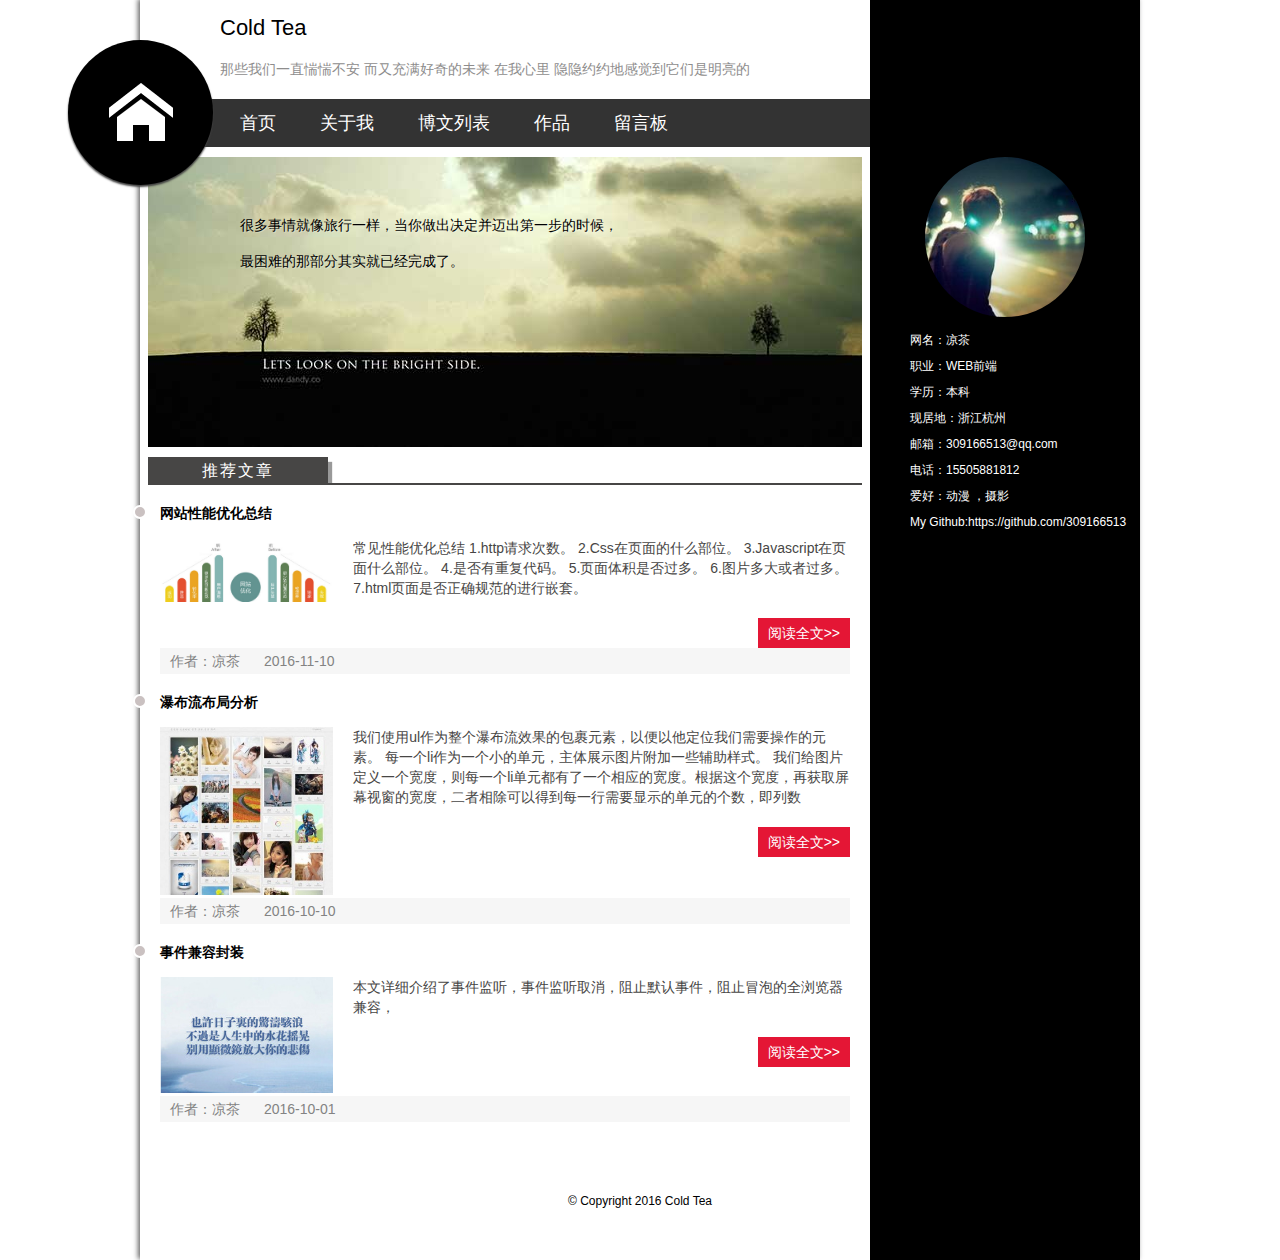
<file: index.html>
<!DOCTYPE html>
<html lang="en">
<head>
	<meta charset="UTF-8">
	<title>Cold Tea个人博客网站</title>
	<meta name="keywords" content="吴相杰,博客,cold tea,前端">
	<meta name="description" content="吴相杰的个人博客网站">

	<link rel="shortcut icon" href="favicon.ico"/>
	<link rel="bookmark" href="favicon.ico"/>
	
	<link rel="stylesheet" type="text/css" href="css/cssreset.css">
	<link rel="stylesheet" type="text/css" href="css/base.css">
	<link rel="stylesheet" type="text/css" href="css/index.css">
	<meta name="viewport" content="width=device-width, minimum-scale=1.0, maximum-scale=1.0">
</head>
<body>
	<div class="ibody clearfix">

<!-- /header -->
		<header>
			<h1>Cold Tea</h1>
			<h2>
				那些我们一直惴惴不安 而又充满好奇的未来 在我心里 隐隐约约地感觉到它们是明亮的
			</h2>

<!-- 头部logo -->
			<div class="logo">
				<a href="https://309166513.github.io/index.html"></a>
			</div>
			<div id="time_location">
				<span></span>
				<span></span>
			</div>
<!-- 头部导航 -->			
			<nav id="topnav">
				<a href="https://309166513.github.io/index.html">首页</a>
				<a href="https://309166513.github.io/about.html">关于我</a>
				<a href="https://309166513.github.io/blog.html">博文列表</a>
				<a href="https://309166513.github.io/works.html">作品</a>
				<a href="https://309166513.github.io/messages.html">留言板</a>
			</nav>
		</header>

<!-- 主页博文列表 -->
		<article>
			<div class="banner" id = 'banner'>
				<ul>
					<li>
						很多事情就像旅行一样，当你做出决定并迈出第一步的时候，
					</li>
					<li>
						最困难的那部分其实就已经完成了。
					</li>
				</ul>
			</div>

<!--list  start -->
			<div class="bloglist">
				
				<h2>
					<span>推荐文章</span>
				</h2>

				<!-- 单块start -->
				<div class="blogs clearfix" data-time='2016-11-10'>
					<h3>
						<a href="blogs/2016/2016.11.10.html" class="tit" data-url='blogs/2016/2016.11.10.html'>网站性能优化总结 </a>
					</h3>

					<figure class="left">
						<img src="images/03.jpg">
						
					</figure>

					<div class="artview right">
						<p>
							 常见性能优化总结

1.http请求次数。

2.Css在页面的什么部位。

3.Javascript在页面什么部位。

4.是否有重复代码。

5.页面体积是否过多。

6.图片多大或者过多。

7.html页面是否正确规范的进行嵌套。 
						</p>
						<a class="readmore" href="blogs/2016/2016.11.10.html" target="_blank">阅读全文>></a>
					</div>
					<p class="author">
						<span>
							作者：凉茶
						</span>
						<span class="data">
							2016-11-10
						</span>
					</p>
				</div>
			<!-- 单块end -->



				<!-- 单块start -->
				<div class="blogs clearfix" data-time='2016-10-10'>
					<h3>
						<a href="blogs/2016/2016.10.10.html" class="tit" data-url='blogs/2016/2016.10.10.html'>瀑布流布局分析 </a>
					</h3>

					<figure class="left">
						<img src="images/02.jpg">
						
					</figure>

					<div class="artview right">
						<p>
							我们使用ul作为整个瀑布流效果的包裹元素，以便以他定位我们需要操作的元素。 每一个li作为一个小的单元，主体展示图片附加一些辅助样式。

							我们给图片定义一个宽度，则每一个li单元都有了一个相应的宽度。根据这个宽度，再获取屏幕视窗的宽度，二者相除可以得到每一行需要显示的单元的个数，即列数 
						</p>
						<a class="readmore" href="blogs/2016/2016.10.10.html" target="_blank">阅读全文>></a>
					</div>
					<p class="author">
						<span>
							作者：凉茶
						</span>
						<span class="data">
							2016-10-10
						</span>
					</p>
				</div>
			<!-- 单块end -->


			<!-- 单块start -->
				<div class="blogs clearfix" data-time='2016-10-01'>
					<h3>
						<a href="blogs/2016/2016.10.01.html" class="tit" data-url='blogs/2016/2016.10.01.html'>事件兼容封装</a>
					</h3>

					<figure class="left">
						<img src="images/01.jpg">
						
					</figure>

					<div class="artview right">
						<p>
							本文详细介绍了事件监听，事件监听取消，阻止默认事件，阻止冒泡的全浏览器兼容，
						</p>
						<a class="readmore" href="blogs/2016/2016.10.01.html" target="_blank">阅读全文>></a>
					</div>
					<p class="author">
						<span>
							作者：凉茶
						</span>
						<span class="data">
							2016-10-01
						</span>
					</p>
				</div>
			<!-- 单块end -->

			</div>
<!--list end -->


			

			


		</article>



<!-- 主页边栏 -->
		<aside>
			<div class="me">
				<a href="about.html">
					<span>关于我</span>
				</a>
			</div>

			<div class="myinfor">
				<p>
					网名：凉茶
				</p>
				<p>
					职业：WEB前端
				</p>
				<p>
					学历：本科
				</p>
				<p>
					现居地：浙江杭州
				</p>
				<p>
					邮箱：<a href="mailto:309166513@qq.com">309166513@qq.com</a>
				</p>
				<p>
					电话：15505881812
				</p>
				<p>
					爱好：动漫 ，摄影
				</p>
				<p>
					My Github:<a href="https://github.com/309166513">https://github.com/309166513</a>
				</p>
			</div>
			


		</aside>

		<footer style='clear:both'>
			© Copyright 2016 Cold Tea
		</footer>


		<script type="text/javascript" src='js/jQuery3.1.0.min.js'></script>
		<script type="text/javascript" src='js/index.js'></script>

	</div>
</body>
</html>
</file>
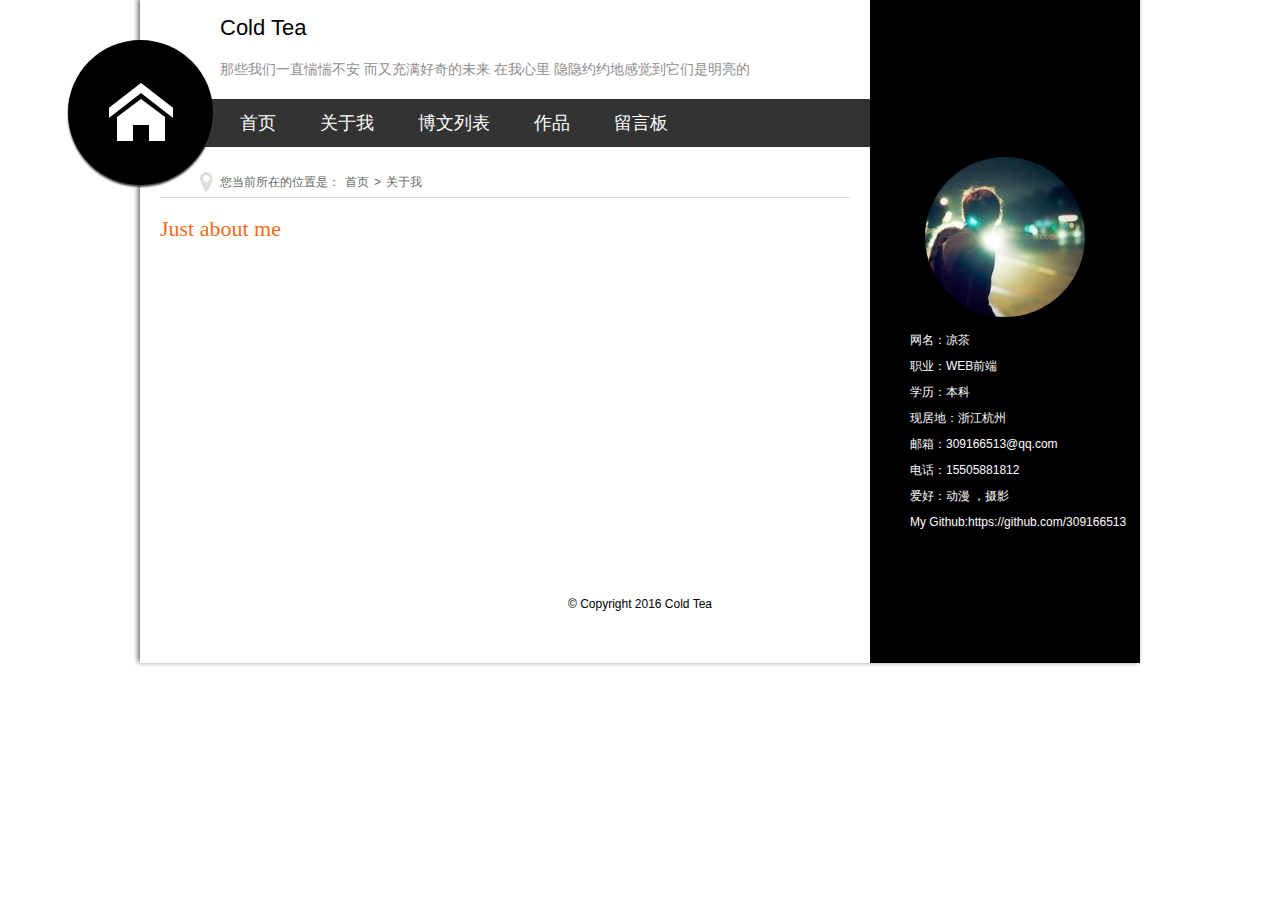
<file: about.html>
<!DOCTYPE html>
<html lang="en">
<head>
	<meta charset="UTF-8">
	<title>Cold Tea个人博客网站</title>
	<meta name="keywords" content="吴相杰,博客,cold tea,前端">
	<meta name="description" content="吴相杰的个人博客网站">

	<link rel="shortcut icon" href="favicon.ico"/>
	<link rel="bookmark" href="favicon.ico"/>
	
	<link rel="stylesheet" type="text/css" href="css/cssreset.css">
	<link rel="stylesheet" type="text/css" href="css/base.css">
	<link rel="stylesheet" type="text/css" href="css/about.css">
	<meta name="viewport" content="width=device-width, minimum-scale=1.0, maximum-scale=1.0">
</head>
<body>
	<div class="ibody clearfix">

<!-- /header -->
		<header>
			<h1>Cold Tea</h1>
			<h2>
				那些我们一直惴惴不安 而又充满好奇的未来 在我心里 隐隐约约地感觉到它们是明亮的
			</h2>

<!-- 头部logo -->
			<div class="logo">
				<a href="https://309166513.github.io/index.html"></a>
			</div>
			<div id="time_location">
				<span></span>
				<span></span>
			</div>
<!-- 头部导航 -->			
			<nav id="topnav">
				<a href="https://309166513.github.io/index.html">首页</a>
				<a href="https://309166513.github.io/about.html">关于我</a>
				<a href="https://309166513.github.io/blog.html">博文列表</a>
				<a href="https://309166513.github.io/works.html">作品</a>
				<a href="https://309166513.github.io/messages.html">留言板</a>
			</nav>
		</header>
<!-- about主栏 -->
	<article>
		<div class="your_pos">
			
			<span>
				您当前所在的位置是：<a href="index.html">首页</a>><a href="about.html">关于我</a>
			</span>
		</div>

		<div class="content">
			<h3>
				Just about me
			</h3>
			<p>
				<br><br>
				

			</p>
			
		</div>


		
	</article>




<!-- about边栏 -->
		<aside>
			<div class="me">
				<a href="about.html">
					<span>关于我</span>
				</a>
			</div>

			<div class="myinfor">
				<p>
					网名：凉茶
				</p>
				<p>
					职业：WEB前端
				</p>
				<p>
					学历：本科
				</p>
				<p>
					现居地：浙江杭州
				</p>
				<p>
					邮箱：<a href="mailto:309166513@qq.com">309166513@qq.com</a>
				</p>
				<p>
					电话：15505881812
				</p>
				<p>
					爱好：动漫 ，摄影
				</p>
				<p>
					My Github:<a href="https://github.com/309166513">https://github.com/309166513</a>
				</p>
			</div>
			


		</aside>

		<footer style='clear:both'>
			© Copyright 2016 Cold Tea
		</footer>


		<script type="text/javascript" src='js/jQuery3.1.0.min.js'></script>
		<script type="text/javascript" src='js/index.js'></script>

	</div>
</body>
</html>
</file>
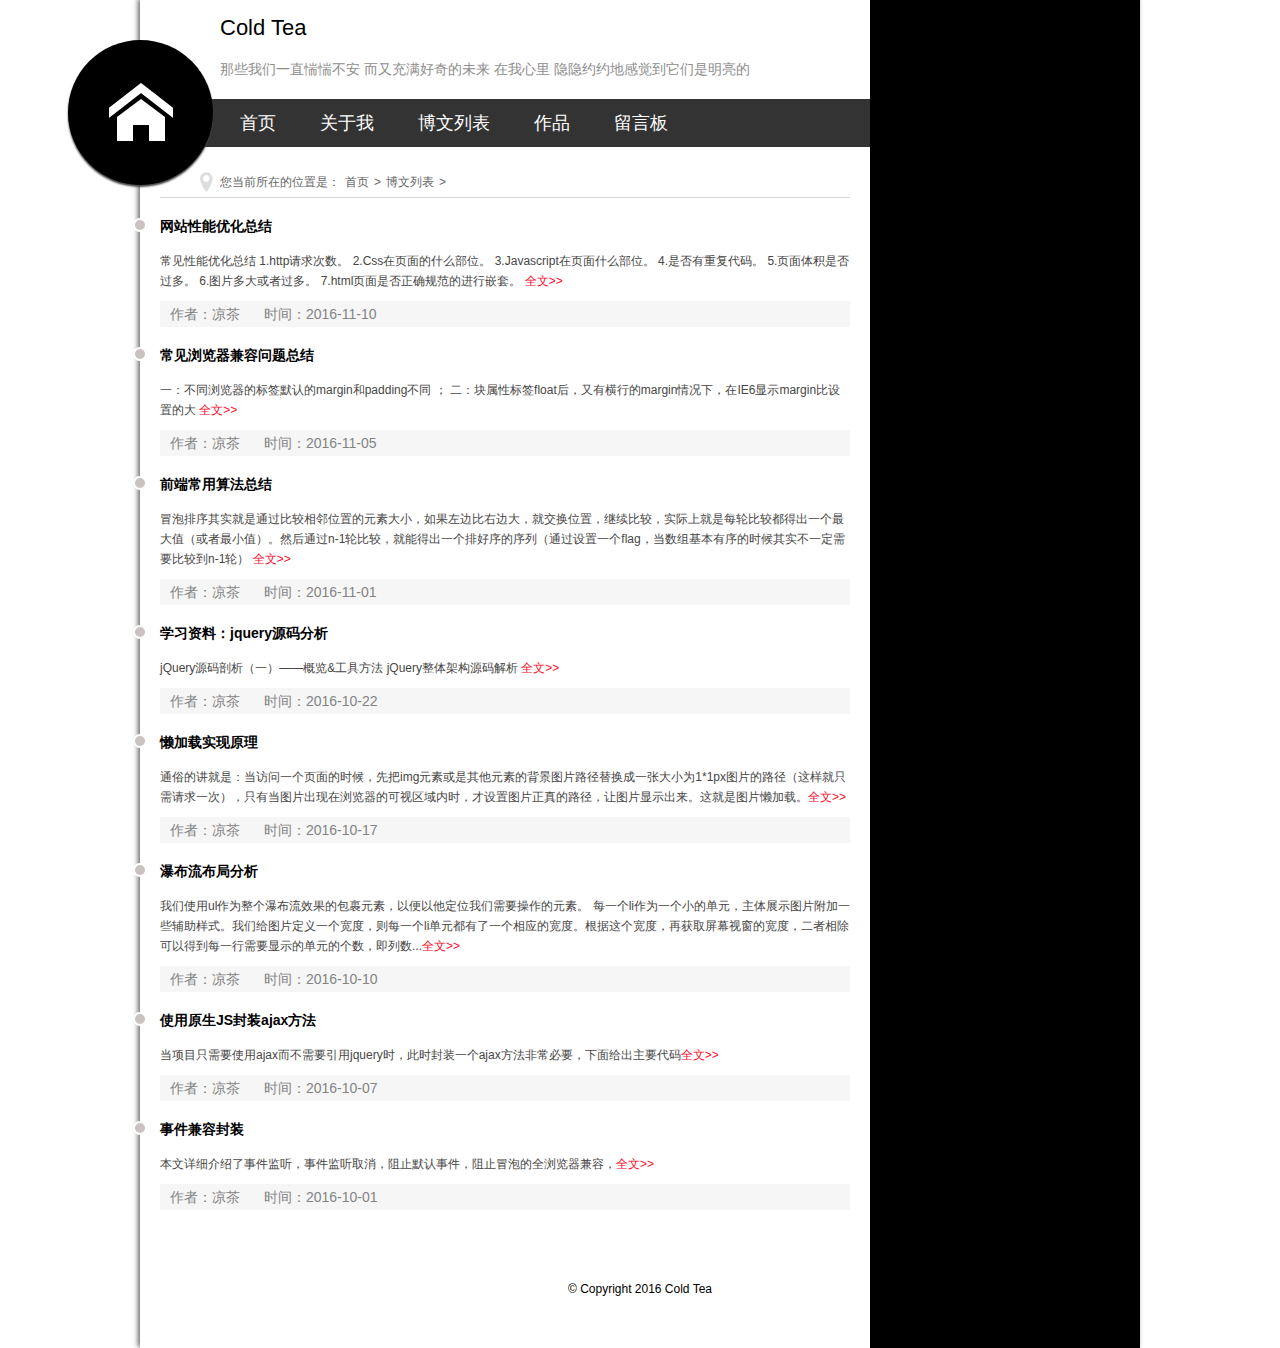
<file: blog.html>
<!DOCTYPE html>
<html lang="en">
<head>
	<meta charset="UTF-8">
	<title>Cold Tea个人博客网站</title>
	<meta name="keywords" content="吴相杰,博客,cold tea,前端">
	<meta name="description" content="吴相杰的个人博客网站">

	<link rel="shortcut icon" href="favicon.ico"/>
	<link rel="bookmark" href="favicon.ico"/>
	
	<link rel="stylesheet" type="text/css" href="css/cssreset.css">
	<link rel="stylesheet" type="text/css" href="css/base.css">
	<link rel="stylesheet" type="text/css" href="css/blog.css">
	<meta name="viewport" content="width=device-width, minimum-scale=1.0, maximum-scale=1.0">
</head>
<body>
	<div class="ibody clearfix">

<!-- /header -->
		<header>
			<h1>Cold Tea</h1>
			<h2>
				那些我们一直惴惴不安 而又充满好奇的未来 在我心里 隐隐约约地感觉到它们是明亮的
			</h2>

<!-- 头部logo -->
			<div class="logo">
				<a href="https://309166513.github.io/index.html"></a>
			</div>
			<div id="time_location">
				<span></span>
				<span></span>
			</div>
<!-- 头部导航 -->			
			<nav id="topnav">
				<a href="https://309166513.github.io/index.html">首页</a>
				<a href="https://309166513.github.io/about.html">关于我</a>
				<a href="https://309166513.github.io/blog.html">博文列表</a>
				<a href="https://309166513.github.io/works.html">作品</a>
				<a href="https://309166513.github.io/messages.html">留言板</a>
			</nav>
		</header>
<!-- about主栏 -->
	<article>
		<div class="your_pos">
			
			<span>
				您当前所在的位置是：<a href="https://309166513.github.io/index.html">首页</a>><a href="https://309166513.github.io/blog.html">博文列表</a>><span class="tit"></span>
			</span>
		</div>

		<div class="content">
			<div class="bloglist">
			<!-- 单独博文开始 -->
				<div class="blogs" data-time='2016-11-10'>
					<h3>
						<a href="blogs/2016/2016.11.10.html" class="tit" data-url='blogs/2016/2016.11.10.html'>网站性能优化总结  </a>
					</h3>				
					<div class="artview">
						<p>
						 	 常见性能优化总结

						1.http请求次数。

						2.Css在页面的什么部位。

						3.Javascript在页面什么部位。

						4.是否有重复代码。

						5.页面体积是否过多。

						6.图片多大或者过多。

						7.html页面是否正确规范的进行嵌套。 
							<a class="readmore" href="blogs/2016/2016.11.10.html" class="tit" data-url='blogs/2016/2016.11.10.html' target="_blank">全文>></a>
						</p>						
					</div>
					<p class="author">
						<span>
							作者：凉茶
						</span>
						<span>
							时间：2016-11-10
						</span>
					</p>
				</div>
			<!-- 单独博文结尾 -->
			<!-- 单独博文开始 -->
				<div class="blogs" data-time='2016-11-05'>
					<h3>
						<a href="blogs/2016/2016.11.05.html" class="tit" data-url='blogs/2016/2016.11.05.html'>常见浏览器兼容问题总结  </a>
					</h3>				
					<div class="artview">
						<p>
						 	 一：不同浏览器的标签默认的margin和padding不同 ；
						 	 二：块属性标签float后，又有横行的margin情况下，在IE6显示margin比设置的大 
							<a class="readmore" href="blogs/2016/2016.11.05.html" class="tit" data-url='blogs/2016/2016.11.05.html' target="_blank">全文>></a>
						</p>						
					</div>
					<p class="author">
						<span>
							作者：凉茶
						</span>
						<span>
							时间：2016-11-05
						</span>
					</p>
				</div>
			<!-- 单独博文结尾 -->
			<!-- 单独博文开始 -->
				<div class="blogs" data-time='2016-11-01'>
					<h3>
						<a href="blogs/2016/2016.11.01.html" class="tit" data-url='blogs/2016/2016.11.01.html'>前端常用算法总结 </a>
					</h3>				
					<div class="artview">
						<p>
						 	冒泡排序其实就是通过比较相邻位置的元素大小，如果左边比右边大，就交换位置，继续比较，实际上就是每轮比较都得出一个最大值（或者最小值）。然后通过n-1轮比较，就能得出一个排好序的序列（通过设置一个flag，当数组基本有序的时候其实不一定需要比较到n-1轮） 
							<a class="readmore" href="blogs/2016/2016.11.01.html" class="tit" data-url='blogs/2016/2016.11.01.html' target="_blank">全文>></a>
						</p>						
					</div>
					<p class="author">
						<span>
							作者：凉茶
						</span>
						<span>
							时间：2016-11-01
						</span>
					</p>
				</div>
			<!-- 单独博文结尾 -->
			<!-- 单独博文开始 -->
				<div class="blogs" data-time='2016-10-22'>
					<h3>
						<a href="blogs/2016/2016.10.22.html" class="tit" data-url='blogs/2016/2016.10.22.html'>学习资料：jquery源码分析 </a>
					</h3>				
					<div class="artview">
						<p>
						 	jQuery源码剖析（一）——概览&工具方法

							jQuery整体架构源码解析 
							<a class="readmore" href="blogs/2016/2016.10.22.html" class="tit" data-url='blogs/2016/2016.10.22.html' target="_blank">全文>></a>
						</p>						
					</div>
					<p class="author">
						<span>
							作者：凉茶
						</span>
						<span>
							时间：2016-10-22
						</span>
					</p>
				</div>
			<!-- 单独博文结尾 -->

			<!-- 单独博文开始 -->
				<div class="blogs" data-time='2016-10-17'>
					<h3>
						<a href="blogs/2016/2016.10.17.html" class="tit" data-url='blogs/2016/2016.10.17.html'>懒加载实现原理</a>
					</h3>				
					<div class="artview">
						<p>
							通俗的讲就是：当访问一个页面的时候，先把img元素或是其他元素的背景图片路径替换成一张大小为1*1px图片的路径（这样就只需请求一次），只有当图片出现在浏览器的可视区域内时，才设置图片正真的路径，让图片显示出来。这就是图片懒加载。<a class="readmore" href="blogs/2016/2016.10.17.html" class="tit" data-url='blogs/2016/2016.10.17.html' target="_blank">全文>></a>
						</p>						
					</div>
					<p class="author">
						<span>
							作者：凉茶
						</span>
						<span>
							时间：2016-10-17
						</span>
					</p>
				</div>
			<!-- 单独博文结尾 -->

			<!-- 单独博文开始 -->
				<div class="blogs" data-time='2016-10-10'>
					<h3>
						<a href="blogs/2016/2016.10.10.html" class="tit" data-url='blogs/2016/2016.10.10.html'>瀑布流布局分析</a>
					</h3>				
					<div class="artview">
						<p>
							我们使用ul作为整个瀑布流效果的包裹元素，以便以他定位我们需要操作的元素。
				每一个li作为一个小的单元，主体展示图片附加一些辅助样式。我们给图片定义一个宽度，则每一个li单元都有了一个相应的宽度。根据这个宽度，再获取屏幕视窗的宽度，二者相除可以得到每一行需要显示的单元的个数，即列数...<a class="readmore" href="blogs/2016/2016.10.10.html" class="tit" data-url='blogs/2016/2016.10.10.html' target="_blank">全文>></a>
						</p>						
					</div>
					<p class="author">
						<span>
							作者：凉茶
						</span>
						<span>
							时间：2016-10-10
						</span>
					</p>
				</div>
			<!-- 单独博文结尾 -->
			
			<!-- 单独博文开始 -->
				<div class="blogs" data-time='2016-10-07'>
					<h3>
						<a href="blogs/2016/2016.10.07.html" class="tit" data-url='blogs/2016/2016.10.07.html'>使用原生JS封装ajax方法</a>
					</h3>				
					<div class="artview">
						<p>
							当项目只需要使用ajax而不需要引用jquery时，此时封装一个ajax方法非常必要，下面给出主要代码<a class="readmore" href="blogs/2016/2016.10.07.html" class="tit" data-url='blogs/2016/2016.10.07.html' target="_blank">全文>></a>
						</p>						
					</div>
					<p class="author">
						<span>
							作者：凉茶
						</span>
						<span>
							时间：2016-10-07
						</span>
					</p>
				</div>
			<!-- 单独博文结尾 -->

			<!-- 单独博文开始 -->
				<div class="blogs" data-time='2016-10-01'>
					<h3>
						<a href="blogs/2016/2016.10.01.html" class="tit" data-url='blogs/2016/2016.10.01.html'>事件兼容封装</a>
					</h3>				
					<div class="artview">
						<p>
							本文详细介绍了事件监听，事件监听取消，阻止默认事件，阻止冒泡的全浏览器兼容，<a class="readmore" href="blogs/2016/2016.10.01.html" class="tit" data-url='blogs/2016/2016.10.01.html' target="_blank">全文>></a>
						</p>						
					</div>
					<p class="author">
						<span>
							作者：凉茶
						</span>
						<span>
							时间：2016-10-01
						</span>
					</p>
				</div>
			<!-- 单独博文结尾 -->


			

			</div>
		</div>
		
	</article>




<!-- about边栏 -->
		<aside>
			
		</aside>

		<footer style='clear:both'>
			© Copyright 2016 Cold Tea
		</footer>


		<script type="text/javascript" src='js/jQuery3.1.0.min.js'></script>
		<script type="text/javascript" src='js/index.js'></script>

	</div>
</body>
</html>
</file>
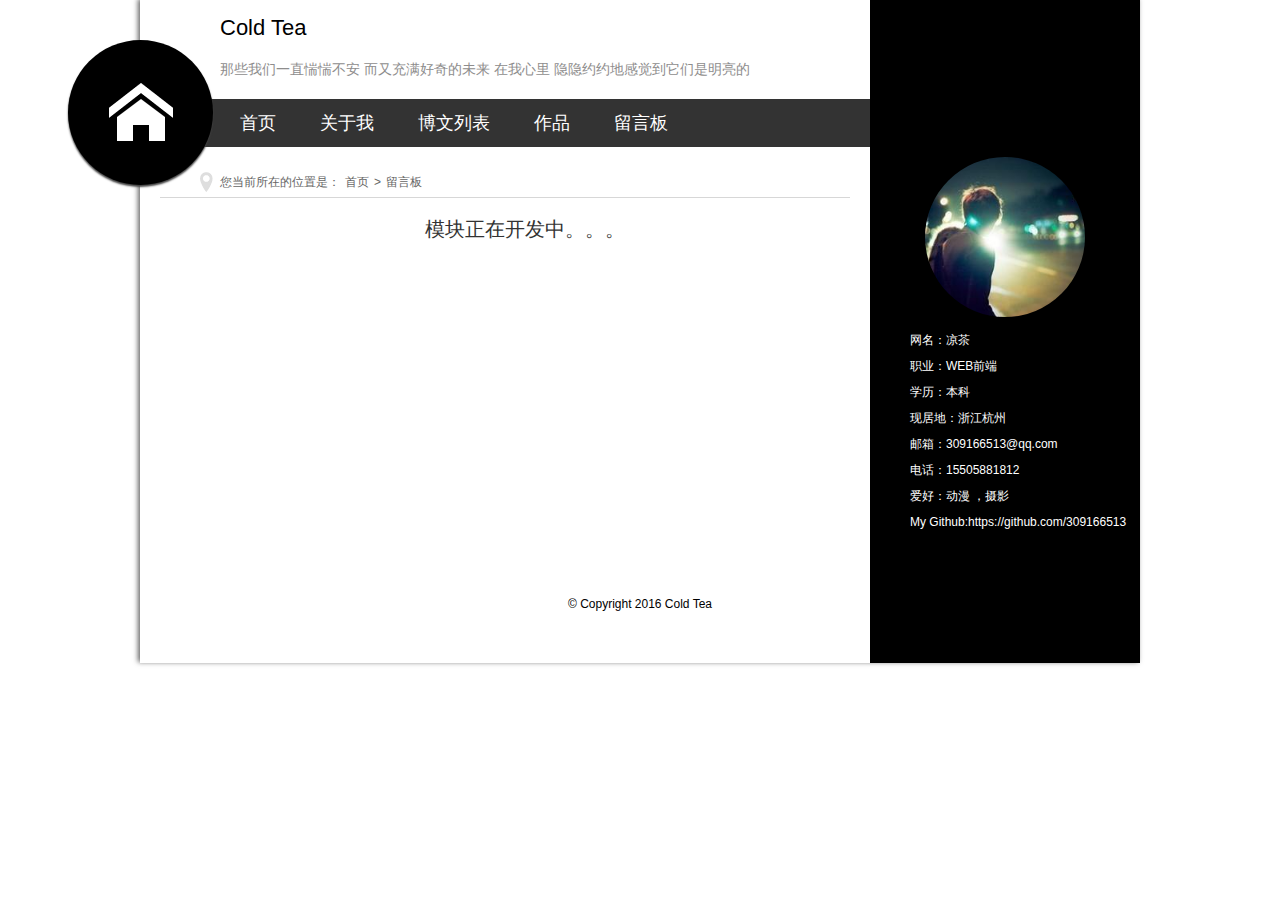
<file: messages.html>
<!DOCTYPE html>
<html lang="en">
<head>
	<meta charset="UTF-8">
	<title>Cold Tea个人博客网站</title>
	<meta name="keywords" content="吴相杰,博客,cold tea,前端">
	<meta name="description" content="吴相杰的个人博客网站">

	<link rel="shortcut icon" href="favicon.ico"/>
	<link rel="bookmark" href="favicon.ico"/>
	
	<link rel="stylesheet" type="text/css" href="css/cssreset.css">
	<link rel="stylesheet" type="text/css" href="css/base.css">
	<link rel="stylesheet" type="text/css" href="css/about.css">
	<meta name="viewport" content="width=device-width, minimum-scale=1.0, maximum-scale=1.0">
</head>
<body>
	<div class="ibody clearfix">

<!-- /header -->
		<header>
			<h1>Cold Tea</h1>
			<h2>
				那些我们一直惴惴不安 而又充满好奇的未来 在我心里 隐隐约约地感觉到它们是明亮的
			</h2>

<!-- 头部logo -->
			<div class="logo">
				<a href="https://309166513.github.io/index.html"></a>
			</div>
			<div id="time_location">
				<span></span>
				<span></span>
			</div>
<!-- 头部导航 -->			
			<nav id="topnav">
				<a href="https://309166513.github.io/index.html">首页</a>
				<a href="https://309166513.github.io/about.html">关于我</a>
				<a href="https://309166513.github.io/blog.html">博文列表</a>
				<a href="https://309166513.github.io/works.html">作品</a>
				<a href="https://309166513.github.io/messages.html">留言板</a>
			</nav>
		</header>
<!-- about主栏 -->
	<article>
		<div class="your_pos">
			
			<span>
				您当前所在的位置是：<a href="index.html">首页</a>><a href="about.html">留言板</a>
			</span>
		</div>

		<div class="content">
			
			<p style="font-size:20px;text-align:center">模块正在开发中。。。</p>
		</div>


		
	</article>




<!-- about边栏 -->
		<aside>
			<div class="me">
				<a href="about.html">
					<span>关于我</span>
				</a>
			</div>

			<div class="myinfor">
				<p>
					网名：凉茶
				</p>
				<p>
					职业：WEB前端
				</p>
				<p>
					学历：本科
				</p>
				<p>
					现居地：浙江杭州
				</p>
				<p>
					邮箱：<a href="mailto:309166513@qq.com">309166513@qq.com</a>
				</p>
				<p>
					电话：15505881812
				</p>
				<p>
					爱好：动漫 ，摄影
				</p>
				<p>
					My Github:<a href="https://github.com/309166513">https://github.com/309166513</a>
				</p>
			</div>
			


		</aside>

		<footer style='clear:both'>
			© Copyright 2016 Cold Tea
		</footer>


		<script type="text/javascript" src='js/jQuery3.1.0.min.js'></script>
		<script type="text/javascript" src='js/index.js'></script>

	</div>
</body>
</html>
</file>
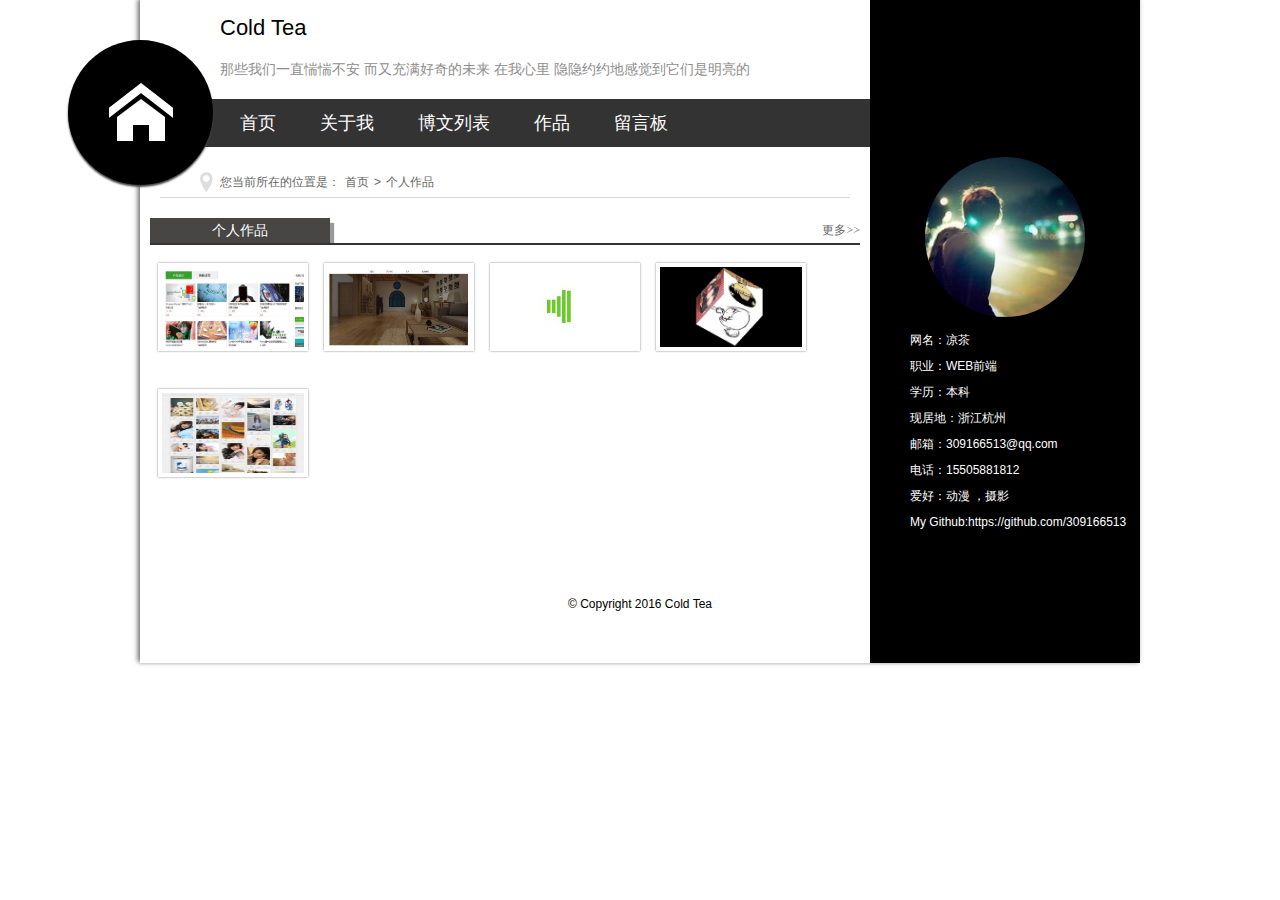
<file: works.html>
<!DOCTYPE html>
<html lang="en">
<head>
	<meta charset="UTF-8">
	<title>Cold Tea个人博客网站</title>
	<meta name="keywords" content="吴相杰,博客,cold tea,前端">
	<meta name="description" content="吴相杰的个人博客网站">

	<link rel="shortcut icon" href="favicon.ico"/>
	<link rel="bookmark" href="favicon.ico"/>
	
	<link rel="stylesheet" type="text/css" href="css/cssreset.css">
	<link rel="stylesheet" type="text/css" href="css/base.css">
	<link rel="stylesheet" type="text/css" href="css/about.css">
	<link rel="stylesheet" type="text/css" href="css/works.css">
	<meta name="viewport" content="width=device-width, minimum-scale=1.0, maximum-scale=1.0">
</head>
<body>
	<div class="ibody clearfix">

<!-- /header -->
		<header>
			<h1>Cold Tea</h1>
			<h2>
				那些我们一直惴惴不安 而又充满好奇的未来 在我心里 隐隐约约地感觉到它们是明亮的
			</h2>

<!-- 头部logo -->
			<div class="logo">
				<a href="https://309166513.github.io/index.html"></a>
			</div>
			<div id="time_location">
				<span></span>
				<span></span>
			</div>
<!-- 头部导航 -->			
			<nav id="topnav">
				<a href="https://309166513.github.io/index.html">首页</a>
				<a href="https://309166513.github.io/about.html">关于我</a>
				<a href="https://309166513.github.io/blog.html">博文列表</a>
				<a href="https://309166513.github.io/works.html">作品</a>
				<a href="https://309166513.github.io/messages.html">留言板</a>
			</nav>
		</header>
<!-- about主栏 -->
	<article>
		<div class="your_pos">
			
			<span>
				您当前所在的位置是：<a href="index.html">首页</a>><a href="works.html">个人作品</a>
			</span>
		</div>
	<!-- 作品列表start -->
		<div class="worklist">
			<h3>
				<span>
					个人作品
				</span>
				<a href="">更多>></a>
			</h3>

			<ul class="clearfix">
				<li>
					<a href="https://github.com/309166513/myworks/tree/gh-pages/网易微专业主页" target="_blank">
						<img src="images/loading.gif" data-url='images/pre04.jpg'>
					</a>
					<span>
						微专业主页
					</span>
				</li>
				<li>
					<a href="https://github.com/309166513/myworks/tree/gh-pages/栅格系统" target="_blank">
						<img src="images/loading.gif" data-url='images/pre01.jpg'>
					</a>
					<span>
						栅格系统打造首页
					</span>
				</li>
				<li>
					<a href="https://github.com/309166513/myworks/tree/gh-pages/css3loading动画" target="_blank">
						<img src="images/loading.gif" data-url='images/pre02.jpg'>
					</a>
					<span>
						css3制作loading动画
					</span>
				</li>
				<li>
					<a href="https://github.com/309166513/myworks/tree/gh-pages/3d效果" target="_blank">
						<img src="images/loading.gif" data-url='images/pre03.jpg'>
					</a>
					<span>
						css3制作3d方块
					</span>
				</li>
				<li>
					<a href="https://github.com/309166513/myworks/tree/gh-pages/pubuliu" target="_blank">
						<img src="images/loading.gif" data-url='images/02.jpg'>
					</a>
					<span>
						瀑布流
					</span>
				</li>
				
			</ul>

		</div>
	<!-- 作品列表end -->
		


		
	</article>




<!-- about边栏 -->
		<aside>
			<div class="me">
				<a href="about.html">
					<span>关于我</span>
				</a>
			</div>

			<div class="myinfor">
				<p>
					网名：凉茶
				</p>
				<p>
					职业：WEB前端
				</p>
				<p>
					学历：本科
				</p>
				<p>
					现居地：浙江杭州
				</p>
				<p>
					邮箱：<a href="mailto:309166513@qq.com">309166513@qq.com</a>
				</p>
				<p>
					电话：15505881812
				</p>
				<p>
					爱好：动漫 ，摄影
				</p>
				<p>
					My Github:<a href="https://github.com/309166513">https://github.com/309166513</a>
				</p>
			</div>
			


		</aside>

		<footer style='clear:both'>
			© Copyright 2016 Cold Tea
		</footer>


		<script type="text/javascript" src='js/jQuery3.1.0.min.js'></script>
		<script type="text/javascript" src='js/index.js'></script>
		<script type="text/javascript" src ='js/works.js'></script>

	</div>
</body>
</html>
</file>
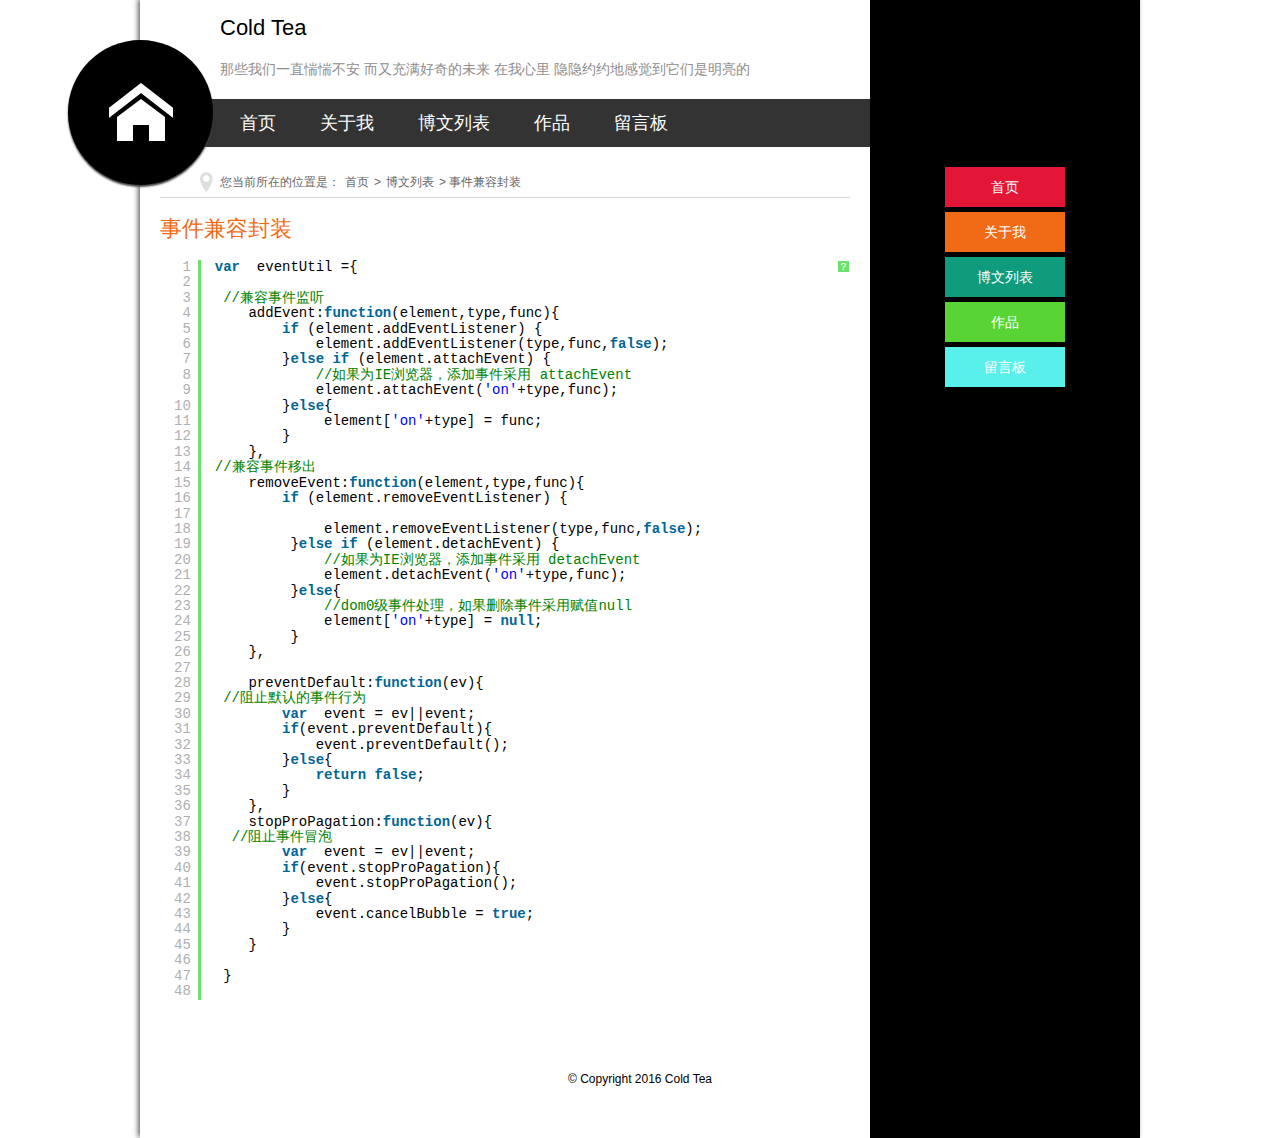
<file: blogs/2016/2016.10.01.html>
<!DOCTYPE html>
<html lang="en">
<head>
	<meta charset="UTF-8">
	<title>Cold Tea个人博客网站</title>
	<meta name="keywords" content="吴相杰,博客,cold tea,前端">
	<meta name="description" content="吴相杰的个人博客网站">

	<link rel="shortcut icon" href="favicon.ico"/>
	<link rel="bookmark" href="favicon.ico"/>
	
	<link rel="stylesheet" type="text/css" href="css/cssreset.css">
	<link rel="stylesheet" type="text/css" href="css/base.css">
	<link rel="stylesheet" type="text/css" href="css/blogs.css">
	<link rel="stylesheet" type="text/css" href="css/shCoreDefault.css">
	<meta name="viewport" content="width=device-width, minimum-scale=1.0, maximum-scale=1.0">
</head>
<body>
	<div class="ibody clearfix">

<!-- /header -->
		<header>
			<h1>Cold Tea</h1>
			<h2>
				那些我们一直惴惴不安 而又充满好奇的未来 在我心里 隐隐约约地感觉到它们是明亮的
			</h2>

<!-- 头部logo -->
			<div class="logo">
				<a href="https://309166513.github.io/index.html"></a>
			</div>
			<div id="time_location">
				<span></span>
				<span></span>
			</div>
<!-- 头部导航 -->			
			<nav id="topnav">
				<a href="https://309166513.github.io/index.html">首页</a>
				<a href="https://309166513.github.io/about.html">关于我</a>
				<a href="https://309166513.github.io/blog.html">博文列表</a>
				<a href="https://309166513.github.io/works.html">作品</a>
				<a href="https://309166513.github.io/messages.html">留言板</a>
			</nav>
		</header>
<!-- about主栏 -->
	<article>
		<div class="your_pos">
			
			<span>
				您当前所在的位置是：<a href="https://309166513.github.io/index.html">首页</a>><a href="https://309166513.github.io/blog.html">博文列表</a>><span class="tit"></span>
			</span>
		</div>

		<div class="content">

<!-- 文章标题 -->
			<h3 class="blog_tit">
				事件兼容封装
			</h3>
<!-- class="brush:xml brush:css brush:js" -->
<!-- 文章内容区 -->
			<p>
				<pre class="brush:js">
 var  eventUtil ={  

 //兼容事件监听
    addEvent:function(element,type,func){  
        if (element.addEventListener) {                 
            element.addEventListener(type,func,false);  
        }else if (element.attachEvent) {  
            //如果为IE浏览器，添加事件采用 attachEvent  
            element.attachEvent('on'+type,func);  
        }else{  
             element['on'+type] = func;  
        }  
    }, 
//兼容事件移出
	removeEvent:function(element,type,func){  
    	if (element.removeEventListener) {  
    	     
    	     element.removeEventListener(type,func,false);  
    	 }else if (element.detachEvent) {  
    	     //如果为IE浏览器，添加事件采用 detachEvent  
    	     element.detachEvent('on'+type,func);  
    	 }else{  
    	     //dom0级事件处理，如果删除事件采用赋值null  
    	     element['on'+type] = null;  
    	 }  
 	},  
 
 	preventDefault:function(ev){  
 //阻止默认的事件行为 
 		var  event = ev||event;
     	if(event.preventDefault){  
         	event.preventDefault();  
     	}else{  
         	return false;
     	}  
 	},  
 	stopProPagation:function(ev){  
  //阻止事件冒泡  
  		var  event = ev||event;
     	if(event.stopProPagation){  
         	event.stopProPagation();  
     	}else{  
         	event.cancelBubble = true;  
     	}  
 	}  

 }  
				</pre>
			</p>
			
		</div>


		
	</article>




<!-- about边栏 -->
		<aside>
			<div class="side_nav" id ='side_nav'>
				<ul>
					<li>
						<a href="https://309166513.github.io/index.html">首页</a>
					</li>
					<li>
						<a href="https://309166513.github.io/about.html">关于我</a>
					</li>
					<li>
						<a href="https://309166513.github.io/blog.html">博文列表</a>
					</li>
					<li>
						<a href="https://309166513.github.io/works.html">作品</a>
					</li>
					
					<li>
						<a href="https://309166513.github.io/messages.html">留言板</a>
					</li>
				</ul>
			</div>
			


		</aside>

		<footer style='clear:both'>
			© Copyright 2016 Cold Tea
		</footer>
		<script type="text/javascript" src='js/shCore.js'></script>
		<script type="text/javascript" src='js/shBrushJScript.js'></script>
		<script type="text/javascript" src='js/shBrushCss.js'></script>
		<script type="text/javascript" src='js/shBrushXml.js'></script>
		<script type="text/javascript" src='js/jQuery3.1.0.min.js'></script>
		
		<script type="text/javascript" src='js/index.js'></script>
		<script type="text/javascript" src='js/blogs.js'></script>
		
	</div>
</body>
</html>
</file>
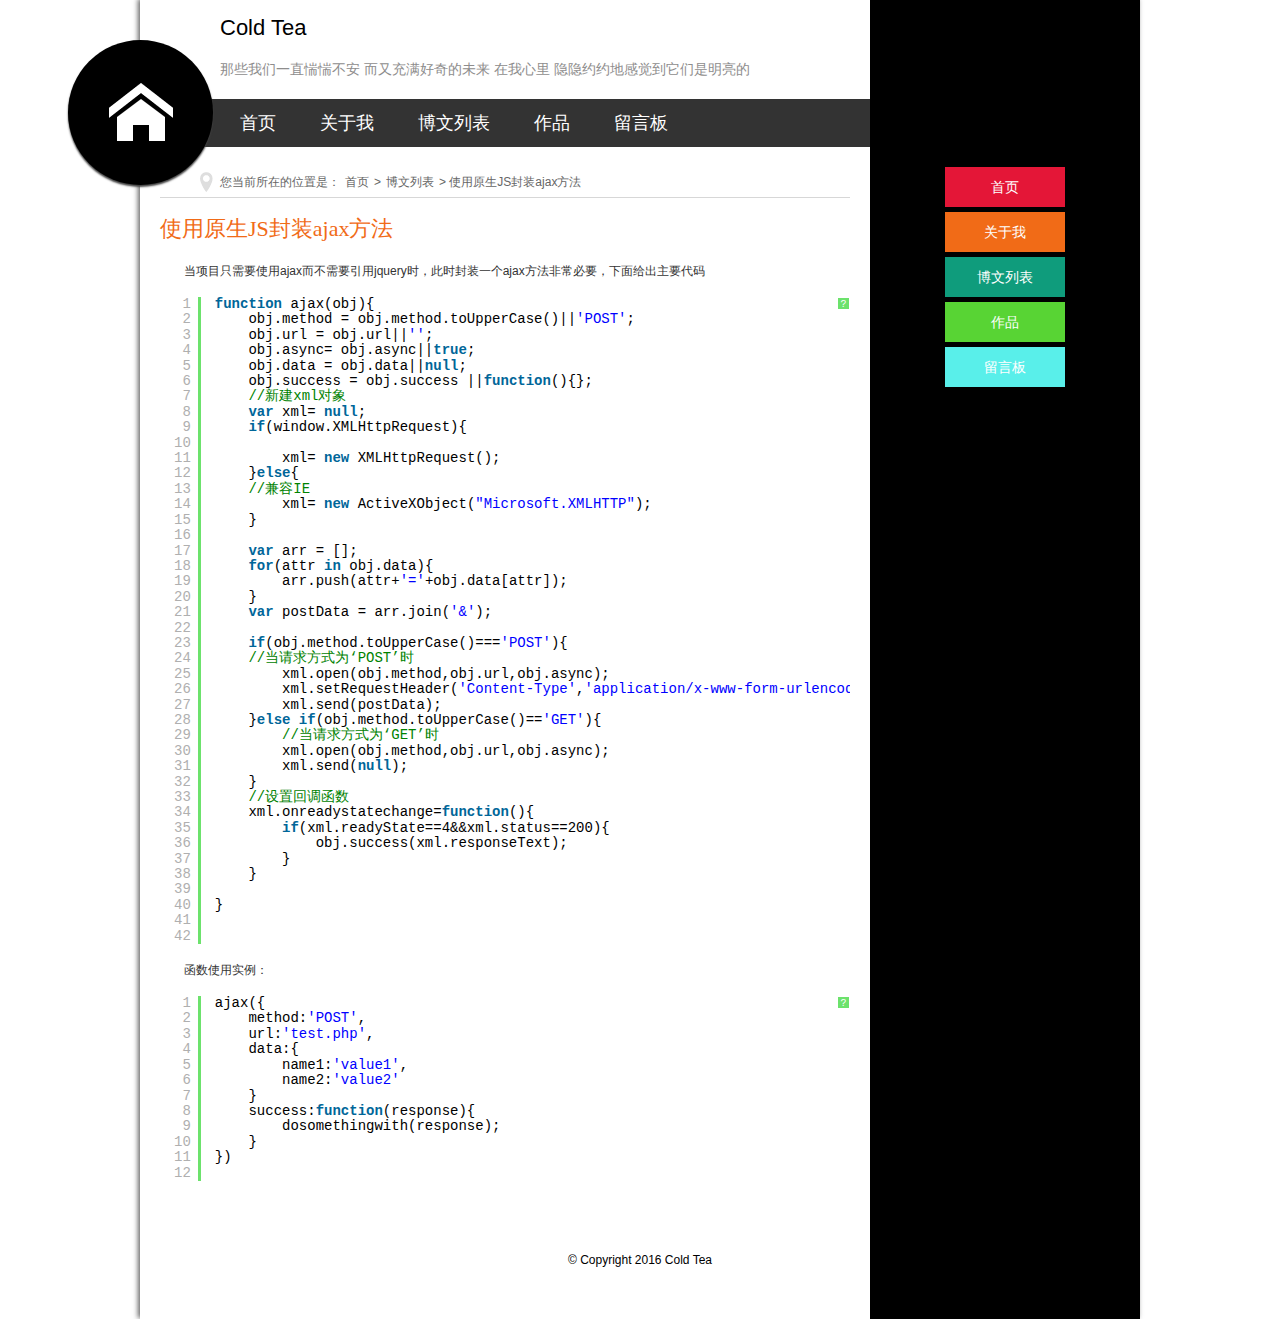
<file: blogs/2016/2016.10.07.html>
<!DOCTYPE html>
<html lang="en">
<head>
	<meta charset="UTF-8">
	<title>Cold Tea个人博客网站</title>
	<meta name="keywords" content="吴相杰,博客,cold tea,前端">
	<meta name="description" content="吴相杰的个人博客网站">

	<link rel="shortcut icon" href="favicon.ico"/>
	<link rel="bookmark" href="favicon.ico"/>
	
	<link rel="stylesheet" type="text/css" href="css/cssreset.css">
	<link rel="stylesheet" type="text/css" href="css/base.css">
	<link rel="stylesheet" type="text/css" href="css/blogs.css">
	<link rel="stylesheet" type="text/css" href="css/shCoreDefault.css">
	<meta name="viewport" content="width=device-width, minimum-scale=1.0, maximum-scale=1.0">
</head>
<body>
	<div class="ibody clearfix">

<!-- /header -->
		<header>
			<h1>Cold Tea</h1>
			<h2>
				那些我们一直惴惴不安 而又充满好奇的未来 在我心里 隐隐约约地感觉到它们是明亮的
			</h2>

<!-- 头部logo -->
			<div class="logo">
				<a href="https://309166513.github.io/index.html"></a>
			</div>
			<div id="time_location">
				<span></span>
				<span></span>
			</div>
<!-- 头部导航 -->			
			<nav id="topnav">
				<a href="https://309166513.github.io/index.html">首页</a>
				<a href="https://309166513.github.io/about.html">关于我</a>
				<a href="https://309166513.github.io/blog.html">博文列表</a>
				<a href="https://309166513.github.io/works.html">作品</a>
				<a href="https://309166513.github.io/messages.html">留言板</a>
			</nav>
		</header>
<!-- about主栏 -->
	<article>
		<div class="your_pos">
			
			<span>
				您当前所在的位置是：<a href="https://309166513.github.io/index.html">首页</a>><a href="https://309166513.github.io/blog.html">博文列表</a>><span class="tit"></span>
			</span>
		</div>

		<div class="content">

<!-- 文章标题 -->
			<h3 class="blog_tit">
				使用原生JS封装ajax方法
			</h3>
<!-- class="brush:xml brush:css brush:js" -->
<!-- 文章内容区 -->
			<p>
				当项目只需要使用ajax而不需要引用jquery时，此时封装一个ajax方法非常必要，下面给出主要代码
			</p>
			<p>
				<pre class="brush:js">

	function ajax(obj){
		obj.method = obj.method.toUpperCase()||'POST';
		obj.url = obj.url||'';
		obj.async= obj.async||true;
		obj.data = obj.data||null;
		obj.success = obj.success ||function(){};
		//新建xml对象
		var xml= null;
		if(window.XMLHttpRequest){

			xml= new XMLHttpRequest();
		}else{
		//兼容IE
			xml= new ActiveXObject("Microsoft.XMLHTTP");
		}

		var arr = [];
		for(attr in obj.data){
			arr.push(attr+'='+obj.data[attr]);
		}
		var postData = arr.join('&');

		if(obj.method.toUpperCase()==='POST'){
		//当请求方式为‘POST’时	
			xml.open(obj.method,obj.url,obj.async);
			xml.setRequestHeader('Content-Type','application/x-www-form-urlencoded;charset=utf-8');
			xml.send(postData);
		}else if(obj.method.toUpperCase()=='GET'){
			//当请求方式为‘GET’时	
			xml.open(obj.method,obj.url,obj.async);
			xml.send(null);
		}
		//设置回调函数
		xml.onreadystatechange=function(){
			if(xml.readyState==4&&xml.status==200){
				obj.success(xml.responseText);
			}
		}

	}

				</pre>
			</p>
			<p>
				函数使用实例：
			</p>
			<p>
				<pre class="brush:js">
					ajax({
						method:'POST',
						url:'test.php',
						data:{
							name1:'value1',
							name2:'value2'
						}
						success:function(response){
							dosomethingwith(response);
						}
					})
				</pre>
			</p>
			
		</div>


		
	</article>




<!-- about边栏 -->
		<aside>
			<div class="side_nav" id ='side_nav'>
				<ul>
					<li>
						<a href="https://309166513.github.io/index.html">首页</a>
					</li>
					<li>
						<a href="https://309166513.github.io/about.html">关于我</a>
					</li>
					<li>
						<a href="https://309166513.github.io/blog.html">博文列表</a>
					</li>
					<li>
						<a href="https://309166513.github.io/works.html">作品</a>
					</li>
					
					<li>
						<a href="https://309166513.github.io/messages.html">留言板</a>
					</li>
				</ul>
			</div>
			


		</aside>

		<footer style='clear:both'>
			© Copyright 2016 Cold Tea
		</footer>
		<script type="text/javascript" src='js/shCore.js'></script>
		<script type="text/javascript" src='js/shBrushJScript.js'></script>
		<script type="text/javascript" src='js/shBrushCss.js'></script>
		<script type="text/javascript" src='js/shBrushXml.js'></script>
		<script type="text/javascript" src='js/jQuery3.1.0.min.js'></script>
		
		<script type="text/javascript" src='js/index.js'></script>
		<script type="text/javascript" src='js/blogs.js'></script>
<script type="text/javascript">
	function ajax(obj){
		obj.method = obj.method.toUpperCase()||'POST';
		obj.url = obj.url||'';
		obj.async= obj.async||true;
		obj.data = obj.data||null;
		obj.success = obj.success ||function(){};
		//新建xml对象
		var xml= null;
		if(window.XMLHttpRequest){

			xml= new XMLHttpRequest();
		}else{
		//兼容IE
			xml= new ActiveXObject("Microsoft.XMLHTTP");
		}

		var arr = [];
		for(attr in obj.data){
			arr.push(attr+'='+obj.data[attr]);
		}
		var postData = arr.join('&');

		if(obj.method.toUpperCase()==='POST'){
		//当请求方式为‘POST’时	
			xml.open(obj.method,obj.url,obj.async);
			xml.setRequestHeader('Content-Type','application/x-www-form-urlencoded;charset=utf-8');
			xml.send(postData);
		}else if(obj.method.toUpperCase()=='GET'){
			//当请求方式为‘GET’时	
			xml.open(obj.method,obj.url,obj.async);
			xml.send(null);
		}
		//设置回调函数
		xml.onreadystatechange=function(){
			if(xml.readyState==4&&xml.status==200){
				obj.success(xml.responseText);
			}
		}

	}


</script>		
		
	</div>
</body>
</html>
</file>
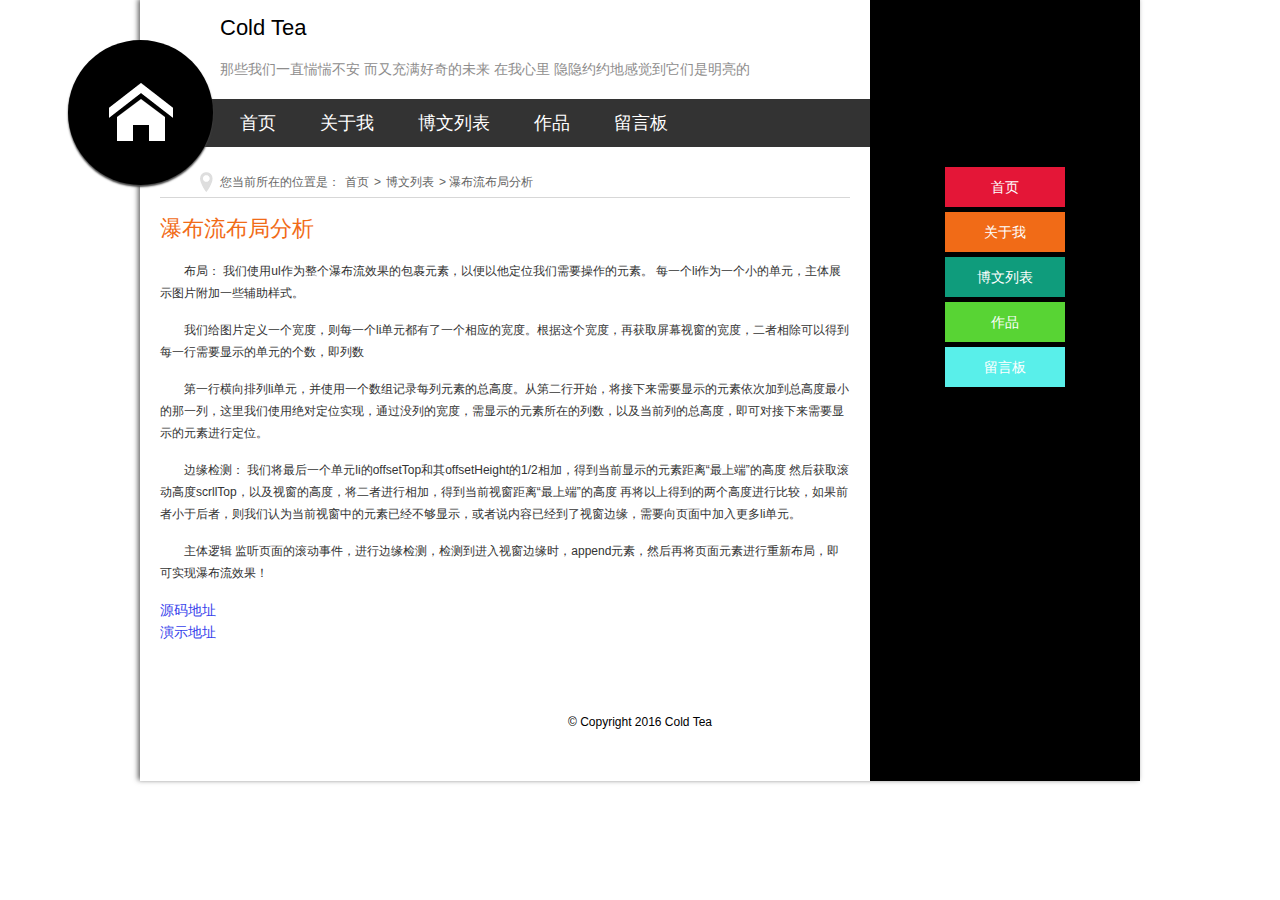
<file: blogs/2016/2016.10.10.html>
<!DOCTYPE html>
<html lang="en">
<head>
	<meta charset="UTF-8">
	<title>Cold Tea个人博客网站</title>
	<meta name="keywords" content="吴相杰,博客,cold tea,前端">
	<meta name="description" content="吴相杰的个人博客网站">

	<link rel="shortcut icon" href="favicon.ico"/>
	<link rel="bookmark" href="favicon.ico"/>
	
	<link rel="stylesheet" type="text/css" href="css/cssreset.css">
	<link rel="stylesheet" type="text/css" href="css/base.css">
	<link rel="stylesheet" type="text/css" href="css/blogs.css">
	<link rel="stylesheet" type="text/css" href="css/shCoreDefault.css">
	<meta name="viewport" content="width=device-width, minimum-scale=1.0, maximum-scale=1.0">
</head>
<body>
	<div class="ibody clearfix">

<!-- /header -->
		<header>
			<h1>Cold Tea</h1>
			<h2>
				那些我们一直惴惴不安 而又充满好奇的未来 在我心里 隐隐约约地感觉到它们是明亮的
			</h2>

<!-- 头部logo -->
			<div class="logo">
				<a href="https://309166513.github.io/index.html"></a>
			</div>
			<div id="time_location">
				<span></span>
				<span></span>
			</div>
<!-- 头部导航 -->			
			<nav id="topnav">
				<a href="https://309166513.github.io/index.html">首页</a>
				<a href="https://309166513.github.io/about.html">关于我</a>
				<a href="https://309166513.github.io/blog.html">博文列表</a>
				<a href="https://309166513.github.io/works.html">作品</a>
				<a href="https://309166513.github.io/messages.html">留言板</a>
			</nav>
		</header>
<!-- about主栏 -->
	<article>
		<div class="your_pos">
			
			<span>
				您当前所在的位置是：<a href="https://309166513.github.io/index.html">首页</a>><a href="https://309166513.github.io/blog.html">博文列表</a>><span class="tit"></span>
			</span>
		</div>

		<div class="content">

<!-- 文章标题 -->
			<h3 class="blog_tit">
				瀑布流布局分析
			</h3>
<!-- class="brush:xml brush:css brush:js" -->
<!-- 文章内容区 -->
			<p>
				布局：
				我们使用ul作为整个瀑布流效果的包裹元素，以便以他定位我们需要操作的元素。
				每一个li作为一个小的单元，主体展示图片附加一些辅助样式。
			</p>
			<p>
				我们给图片定义一个宽度，则每一个li单元都有了一个相应的宽度。根据这个宽度，再获取屏幕视窗的宽度，二者相除可以得到每一行需要显示的单元的个数，即列数
			</p>
			<p>
				第一行横向排列li单元，并使用一个数组记录每列元素的总高度。从第二行开始，将接下来需要显示的元素依次加到总高度最小的那一列，这里我们使用绝对定位实现，通过没列的宽度，需显示的元素所在的列数，以及当前列的总高度，即可对接下来需要显示的元素进行定位。
			</p>
			<p>
				边缘检测：
				我们将最后一个单元li的offsetTop和其offsetHeight的1/2相加，得到当前显示的元素距离“最上端”的高度
				然后获取滚动高度scrllTop，以及视窗的高度，将二者进行相加，得到当前视窗距离“最上端”的高度
				再将以上得到的两个高度进行比较，如果前者小于后者，则我们认为当前视窗中的元素已经不够显示，或者说内容已经到了视窗边缘，需要向页面中加入更多li单元。
			</p>
			<p>
				主体逻辑
				监听页面的滚动事件，进行边缘检测，检测到进入视窗边缘时，append元素，然后再将页面元素进行重新布局，即可实现瀑布流效果！
			</p>
			<a href="https://github.com/309166513/pubuliu" style="color:#3641EB">源码地址</a><br>
			<a href="https://309166513.github.io/pubuliu/" style="color:#3641EB">演示地址</a>
		
		</div>


		
	</article>




<!-- about边栏 -->
		<aside>
			<div class="side_nav" id ='side_nav'>
				<ul>
					<li>
						<a href="https://309166513.github.io/index.html">首页</a>
					</li>
					<li>
						<a href="https://309166513.github.io/about.html">关于我</a>
					</li>
					<li>
						<a href="https://309166513.github.io/blog.html">博文列表</a>
					</li>
					<li>
						<a href="https://309166513.github.io/works.html">作品</a>
					</li>
					
					<li>
						<a href="https://309166513.github.io/messages.html">留言板</a>
					</li>
				</ul>
			</div>
			


		</aside>

		<footer style='clear:both'>
			© Copyright 2016 Cold Tea
		</footer>
		<script type="text/javascript" src='js/shCore.js'></script>
		<script type="text/javascript" src='js/shBrushJScript.js'></script>
		<script type="text/javascript" src='js/shBrushCss.js'></script>
		<script type="text/javascript" src='js/shBrushXml.js'></script>
		<script type="text/javascript" src='js/jQuery3.1.0.min.js'></script>
		
		<script type="text/javascript" src='js/index.js'></script>
		<script type="text/javascript" src='js/blogs.js'></script>
		
	</div>
</body>
</html>
</file>
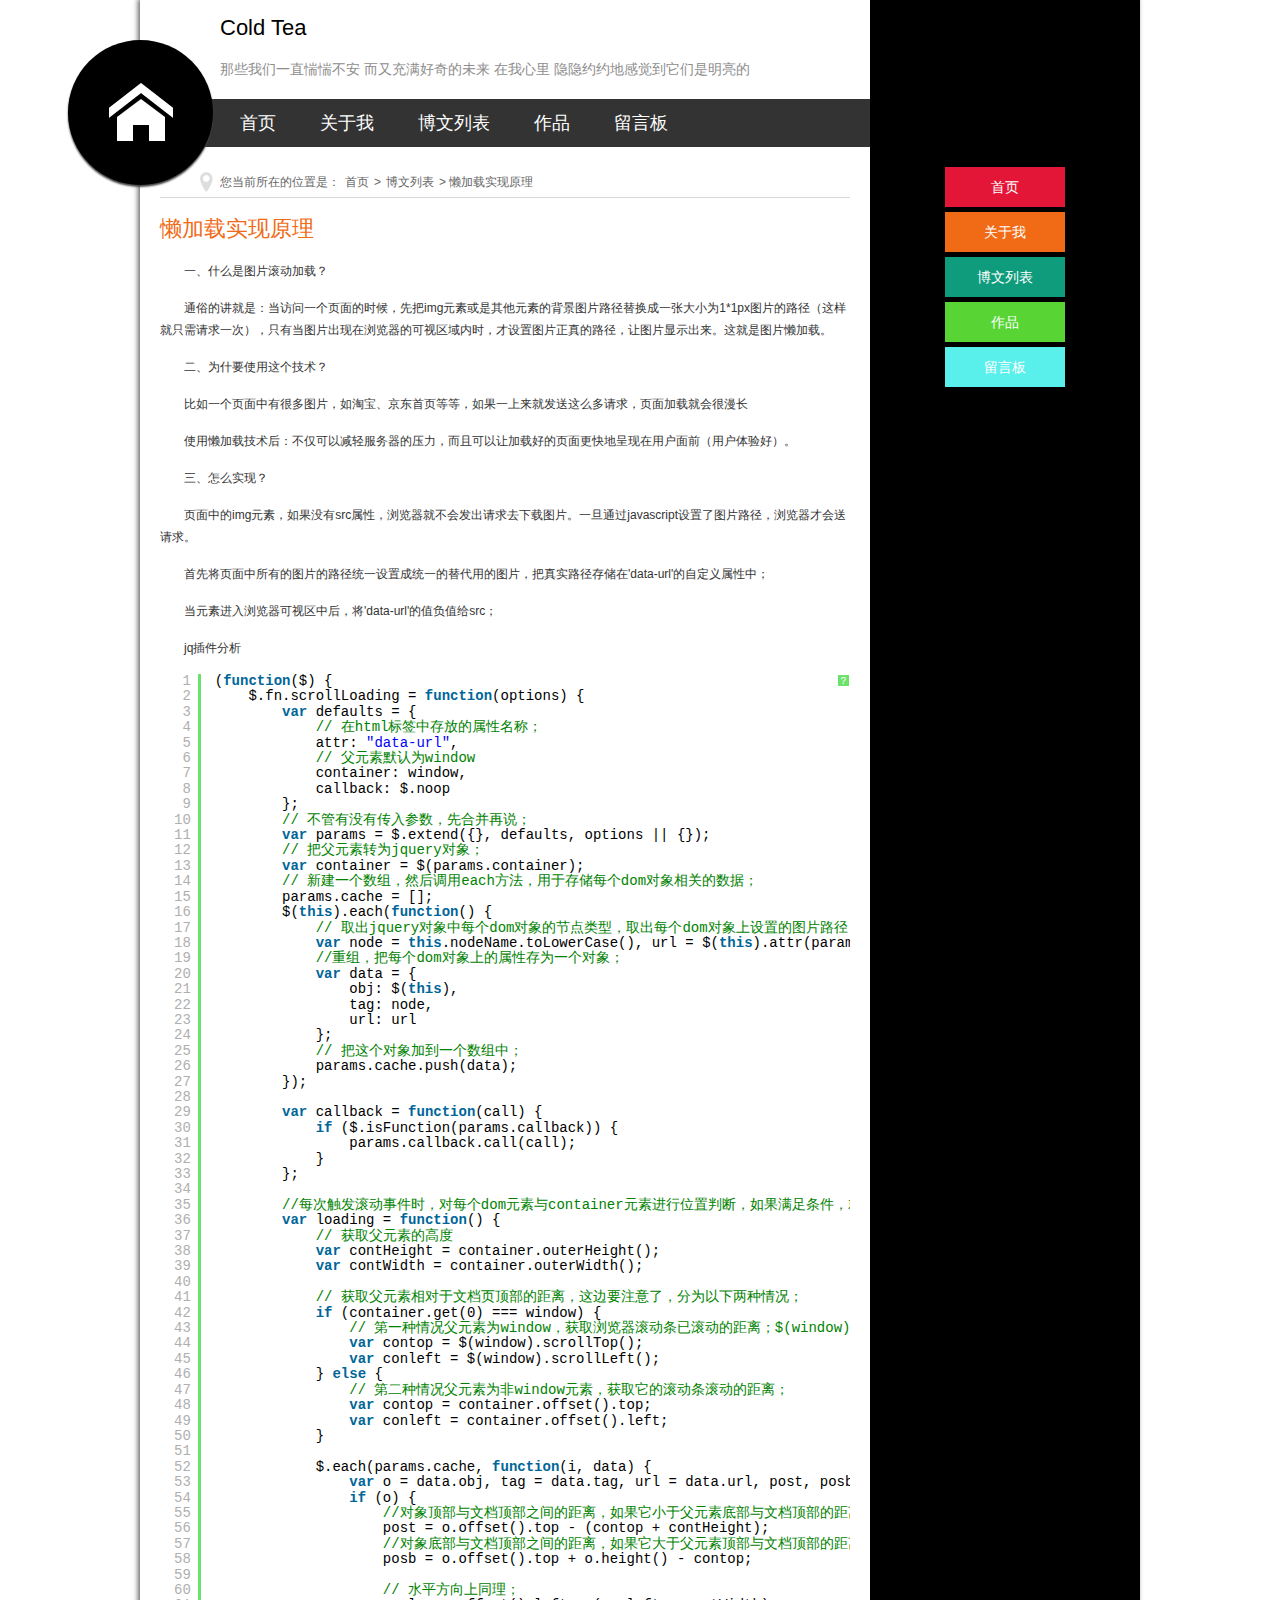
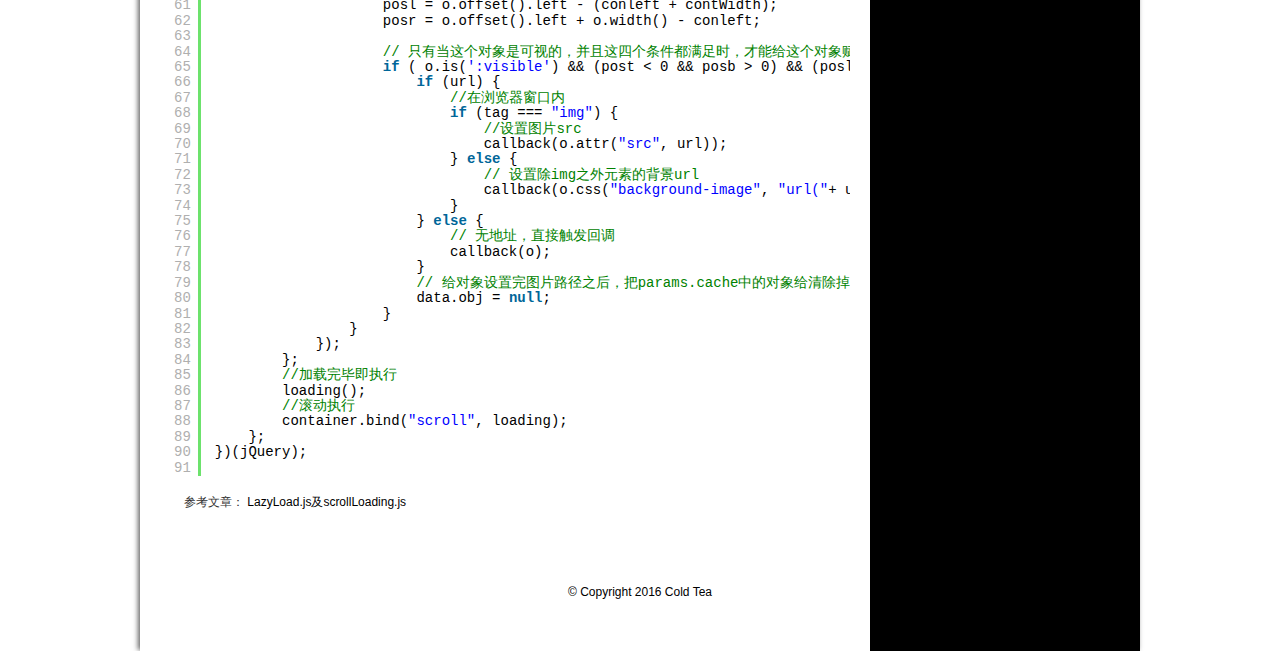
<file: blogs/2016/2016.10.17.html>
<!DOCTYPE html>
<html lang="en">
<head>
	<meta charset="UTF-8">
	<title>Cold Tea个人博客网站</title>
	<meta name="keywords" content="吴相杰,博客,cold tea,前端">
	<meta name="description" content="吴相杰的个人博客网站">

	<link rel="shortcut icon" href="favicon.ico"/>
	<link rel="bookmark" href="favicon.ico"/>
	
	<link rel="stylesheet" type="text/css" href="css/cssreset.css">
	<link rel="stylesheet" type="text/css" href="css/base.css">
	<link rel="stylesheet" type="text/css" href="css/blogs.css">
	<link rel="stylesheet" type="text/css" href="css/shCoreDefault.css">
	<meta name="viewport" content="width=device-width, minimum-scale=1.0, maximum-scale=1.0">
</head>
<body>
	<div class="ibody clearfix">

<!-- /header -->
		<header>
			<h1>Cold Tea</h1>
			<h2>
				那些我们一直惴惴不安 而又充满好奇的未来 在我心里 隐隐约约地感觉到它们是明亮的
			</h2>

<!-- 头部logo -->
			<div class="logo">
				<a href="https://309166513.github.io/index.html"></a>
			</div>
			<div id="time_location">
				<span></span>
				<span></span>
			</div>
<!-- 头部导航 -->			
			<nav id="topnav">
				<a href="https://309166513.github.io/index.html">首页</a>
				<a href="https://309166513.github.io/about.html">关于我</a>
				<a href="https://309166513.github.io/blog.html">博文列表</a>
				<a href="https://309166513.github.io/works.html">作品</a>
				<a href="https://309166513.github.io/messages.html">留言板</a>
			</nav>
		</header>
<!-- about主栏 -->
	<article>
		<div class="your_pos">
			
			<span>
				您当前所在的位置是：<a href="https://309166513.github.io/index.html">首页</a>><a href="https://309166513.github.io/blog.html">博文列表</a>><span class="tit"></span>
			</span>
		</div>

		<div class="content">

<!-- 文章标题 -->
			<h3 class="blog_tit">
				懒加载实现原理
			</h3>
<!-- class="brush:xml brush:css brush:js" -->
<!-- 文章内容区 -->
			<p>
				一、什么是图片滚动加载？
			</p>
			<p>
				通俗的讲就是：当访问一个页面的时候，先把img元素或是其他元素的背景图片路径替换成一张大小为1*1px图片的路径（这样就只需请求一次），只有当图片出现在浏览器的可视区域内时，才设置图片正真的路径，让图片显示出来。这就是图片懒加载。
			</p>
			<p>
				二、为什要使用这个技术？
			</p>
			<p>
				比如一个页面中有很多图片，如淘宝、京东首页等等，如果一上来就发送这么多请求，页面加载就会很漫长
			</p>
			<p>
				使用懒加载技术后：不仅可以减轻服务器的压力，而且可以让加载好的页面更快地呈现在用户面前（用户体验好）。
			</p>
			<p>
				三、怎么实现？
			</p>
			<p>
				页面中的img元素，如果没有src属性，浏览器就不会发出请求去下载图片。一旦通过javascript设置了图片路径，浏览器才会送请求。
			</p>
			<p>
				首先将页面中所有的图片的路径统一设置成统一的替代用的图片，把真实路径存储在'data-url'的自定义属性中；
			</p>
			<p>
				当元素进入浏览器可视区中后，将'data-url'的值负值给src；
			</p>
			<p>
				jq插件分析
			</p>
			<p>
				<pre class="brush:js">
(function($) {
    $.fn.scrollLoading = function(options) {
        var defaults = {
            // 在html标签中存放的属性名称；
            attr: "data-url",
            // 父元素默认为window
            container: window,
            callback: $.noop
        };
        // 不管有没有传入参数，先合并再说；
        var params = $.extend({}, defaults, options || {});
        // 把父元素转为jquery对象；
        var container = $(params.container);
        // 新建一个数组，然后调用each方法，用于存储每个dom对象相关的数据；
        params.cache = [];
        $(this).each(function() {
            // 取出jquery对象中每个dom对象的节点类型，取出每个dom对象上设置的图片路径
            var node = this.nodeName.toLowerCase(), url = $(this).attr(params["attr"]);
            //重组，把每个dom对象上的属性存为一个对象；
            var data = {
                obj: $(this),
                tag: node,
                url: url
            };
            // 把这个对象加到一个数组中；
            params.cache.push(data);
        });

        var callback = function(call) {
            if ($.isFunction(params.callback)) {
                params.callback.call(call);
            }
        };
        
        //每次触发滚动事件时，对每个dom元素与container元素进行位置判断，如果满足条件，就把路径赋予这个dom元素！
        var loading = function() {
            // 获取父元素的高度
            var contHeight = container.outerHeight();
            var contWidth = container.outerWidth();

            // 获取父元素相对于文档页顶部的距离，这边要注意了，分为以下两种情况；
            if (container.get(0) === window) {
                // 第一种情况父元素为window，获取浏览器滚动条已滚动的距离；$(window)没有offset()方法；
                var contop = $(window).scrollTop();
                var conleft = $(window).scrollLeft();
            } else {
                // 第二种情况父元素为非window元素，获取它的滚动条滚动的距离；
                var contop = container.offset().top;
                var conleft = container.offset().left;
            }

            $.each(params.cache, function(i, data) {
                var o = data.obj, tag = data.tag, url = data.url, post, posb, posl, posr;
                if (o) {
                    //对象顶部与文档顶部之间的距离，如果它小于父元素底部与文档顶部的距离，则说明垂直方向上已经进入可视区域了；
                    post = o.offset().top - (contop + contHeight);
                    //对象底部与文档顶部之间的距离，如果它大于父元素顶部与文档顶部的距离，则说明垂直方向上已经进入可视区域了；
                    posb = o.offset().top + o.height() - contop;

                    // 水平方向上同理；
                    posl = o.offset().left - (conleft + contWidth);
                    posr = o.offset().left + o.width() - conleft;

                    // 只有当这个对象是可视的，并且这四个条件都满足时，才能给这个对象赋予图片路径；
                    if ( o.is(':visible') && (post < 0 && posb > 0) && (posl < 0 && posr > 0) ) {
                        if (url) {
                            //在浏览器窗口内
                            if (tag === "img") {
                                //设置图片src
                                callback(o.attr("src", url));
                            } else {
                                // 设置除img之外元素的背景url
                                callback(o.css("background-image", "url("+ url +")"));
                            }
                        } else {
                            // 无地址，直接触发回调
                            callback(o);
                        }
                        // 给对象设置完图片路径之后，把params.cache中的对象给清除掉；对象再进入可视区，就不再进行重复设置了；
                        data.obj = null;
                    }
                }
            });
        };
        //加载完毕即执行
        loading();
        //滚动执行
        container.bind("scroll", loading);
    };
})(jQuery);
				</pre>
			</p>
			<p>
				参考文章：<a href="http://blog.csdn.net/ning109314/article/details/7042829"> LazyLoad.js及scrollLoading.js </a>
			</p>
		
		</div>


		
	</article>




<!-- about边栏 -->
		<aside>
			<div class="side_nav" id ='side_nav'>
				<ul>
					<li>
						<a href="https://309166513.github.io/index.html">首页</a>
					</li>
					<li>
						<a href="https://309166513.github.io/about.html">关于我</a>
					</li>
					<li>
						<a href="https://309166513.github.io/blog.html">博文列表</a>
					</li>
					<li>
						<a href="https://309166513.github.io/works.html">作品</a>
					</li>
					
					<li>
						<a href="https://309166513.github.io/messages.html">留言板</a>
					</li>
				</ul>
			</div>
			


		</aside>

		<footer style='clear:both'>
			© Copyright 2016 Cold Tea
		</footer>
		<script type="text/javascript" src='js/shCore.js'></script>
		<script type="text/javascript" src='js/shBrushJScript.js'></script>
		<script type="text/javascript" src='js/shBrushCss.js'></script>
		<script type="text/javascript" src='js/shBrushXml.js'></script>
		<script type="text/javascript" src='js/jQuery3.1.0.min.js'></script>
		
		<script type="text/javascript" src='js/index.js'></script>
		<script type="text/javascript" src='js/blogs.js'></script>
		
	</div>
</body>
</html>
</file>
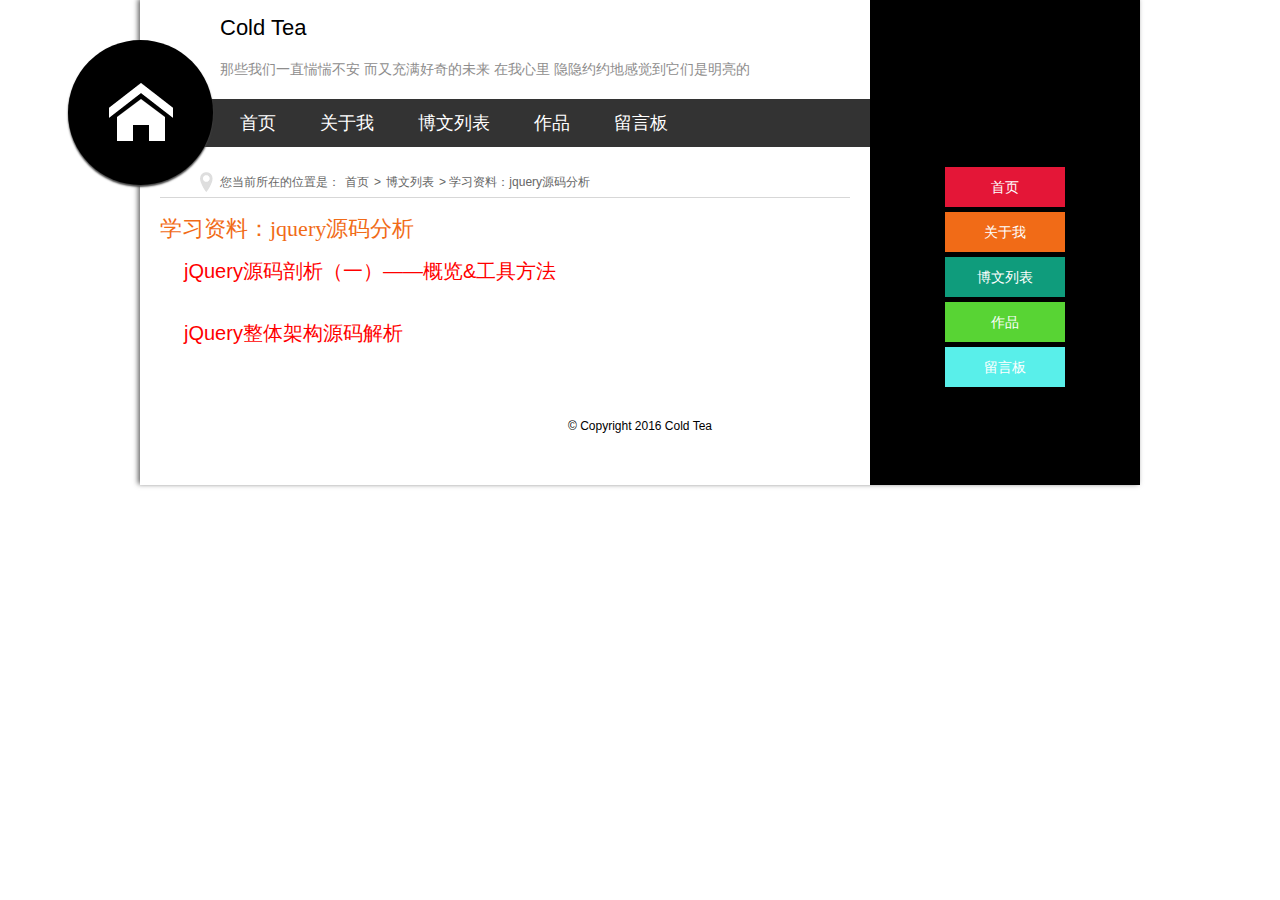
<file: blogs/2016/2016.10.22.html>
<!DOCTYPE html>
<html lang="en">
<head>
	<meta charset="UTF-8">
	<title>Cold Tea个人博客网站</title>
	<meta name="keywords" content="吴相杰,博客,cold tea,前端">
	<meta name="description" content="吴相杰的个人博客网站">

	<link rel="shortcut icon" href="favicon.ico"/>
	<link rel="bookmark" href="favicon.ico"/>
	
	<link rel="stylesheet" type="text/css" href="css/cssreset.css">
	<link rel="stylesheet" type="text/css" href="css/base.css">
	<link rel="stylesheet" type="text/css" href="css/blogs.css">
	<link rel="stylesheet" type="text/css" href="css/shCoreDefault.css">
	<meta name="viewport" content="width=device-width, minimum-scale=1.0, maximum-scale=1.0">
</head>
<body>
	<div class="ibody clearfix">

<!-- /header -->
		<header>
			<h1>Cold Tea</h1>
			<h2>
				那些我们一直惴惴不安 而又充满好奇的未来 在我心里 隐隐约约地感觉到它们是明亮的
			</h2>

<!-- 头部logo -->
			<div class="logo">
				<a href="https://309166513.github.io/index.html"></a>
			</div>
			<div id="time_location">
				<span></span>
				<span></span>
			</div>
<!-- 头部导航 -->			
			<nav id="topnav">
				<a href="https://309166513.github.io/index.html">首页</a>
				<a href="https://309166513.github.io/about.html">关于我</a>
				<a href="https://309166513.github.io/blog.html">博文列表</a>
				<a href="https://309166513.github.io/works.html">作品</a>
				<a href="https://309166513.github.io/messages.html">留言板</a>
			</nav>
		</header>
<!-- about主栏 -->
	<article>
		<div class="your_pos">
			
			<span>
				您当前所在的位置是：<a href="https://309166513.github.io/index.html">首页</a>><a href="https://309166513.github.io/blog.html">博文列表</a>><span class="tit"></span>
			</span>
		</div>

		<div class="content">

<!-- 文章标题 -->
			<h3 class="blog_tit">
				学习资料：jquery源码分析
			</h3>
<!-- class="brush:xml brush:css brush:js" -->
<!-- 文章内容区 -->
			<p>
				<a href="https://www.w3ctech.com/topic/256" style="font-size:20px;color:red">jQuery源码剖析（一）——概览&工具方法</a>
			</p><br>
			<p>
				<a href="http://www.codeceo.com/article/jquery-artche-source-code.html" style="font-size:20px;color:red">jQuery整体架构源码解析</a>
			</p>
			
<!-- 文章内容区end -->		
		</div>


		
	</article>




<!-- about边栏 -->
		<aside>
			<div class="side_nav" id ='side_nav'>
				<ul>
					<li>
						<a href="https://309166513.github.io/index.html">首页</a>
					</li>
					<li>
						<a href="https://309166513.github.io/about.html">关于我</a>
					</li>
					<li>
						<a href="https://309166513.github.io/blog.html">博文列表</a>
					</li>
					<li>
						<a href="https://309166513.github.io/works.html">作品</a>
					</li>
					
					<li>
						<a href="https://309166513.github.io/messages.html">留言板</a>
					</li>
				</ul>
			</div>
			


		</aside>

		<footer style='clear:both'>
			© Copyright 2016 Cold Tea
		</footer>
		<script type="text/javascript" src='js/shCore.js'></script>
		<script type="text/javascript" src='js/shBrushJScript.js'></script>
		<script type="text/javascript" src='js/shBrushCss.js'></script>
		<script type="text/javascript" src='js/shBrushXml.js'></script>
		<script type="text/javascript" src='js/jQuery3.1.0.min.js'></script>
		
		<script type="text/javascript" src='js/index.js'></script>
		<script type="text/javascript" src='js/blogs.js'></script>
		
	</div>
</body>
</html>
</file>
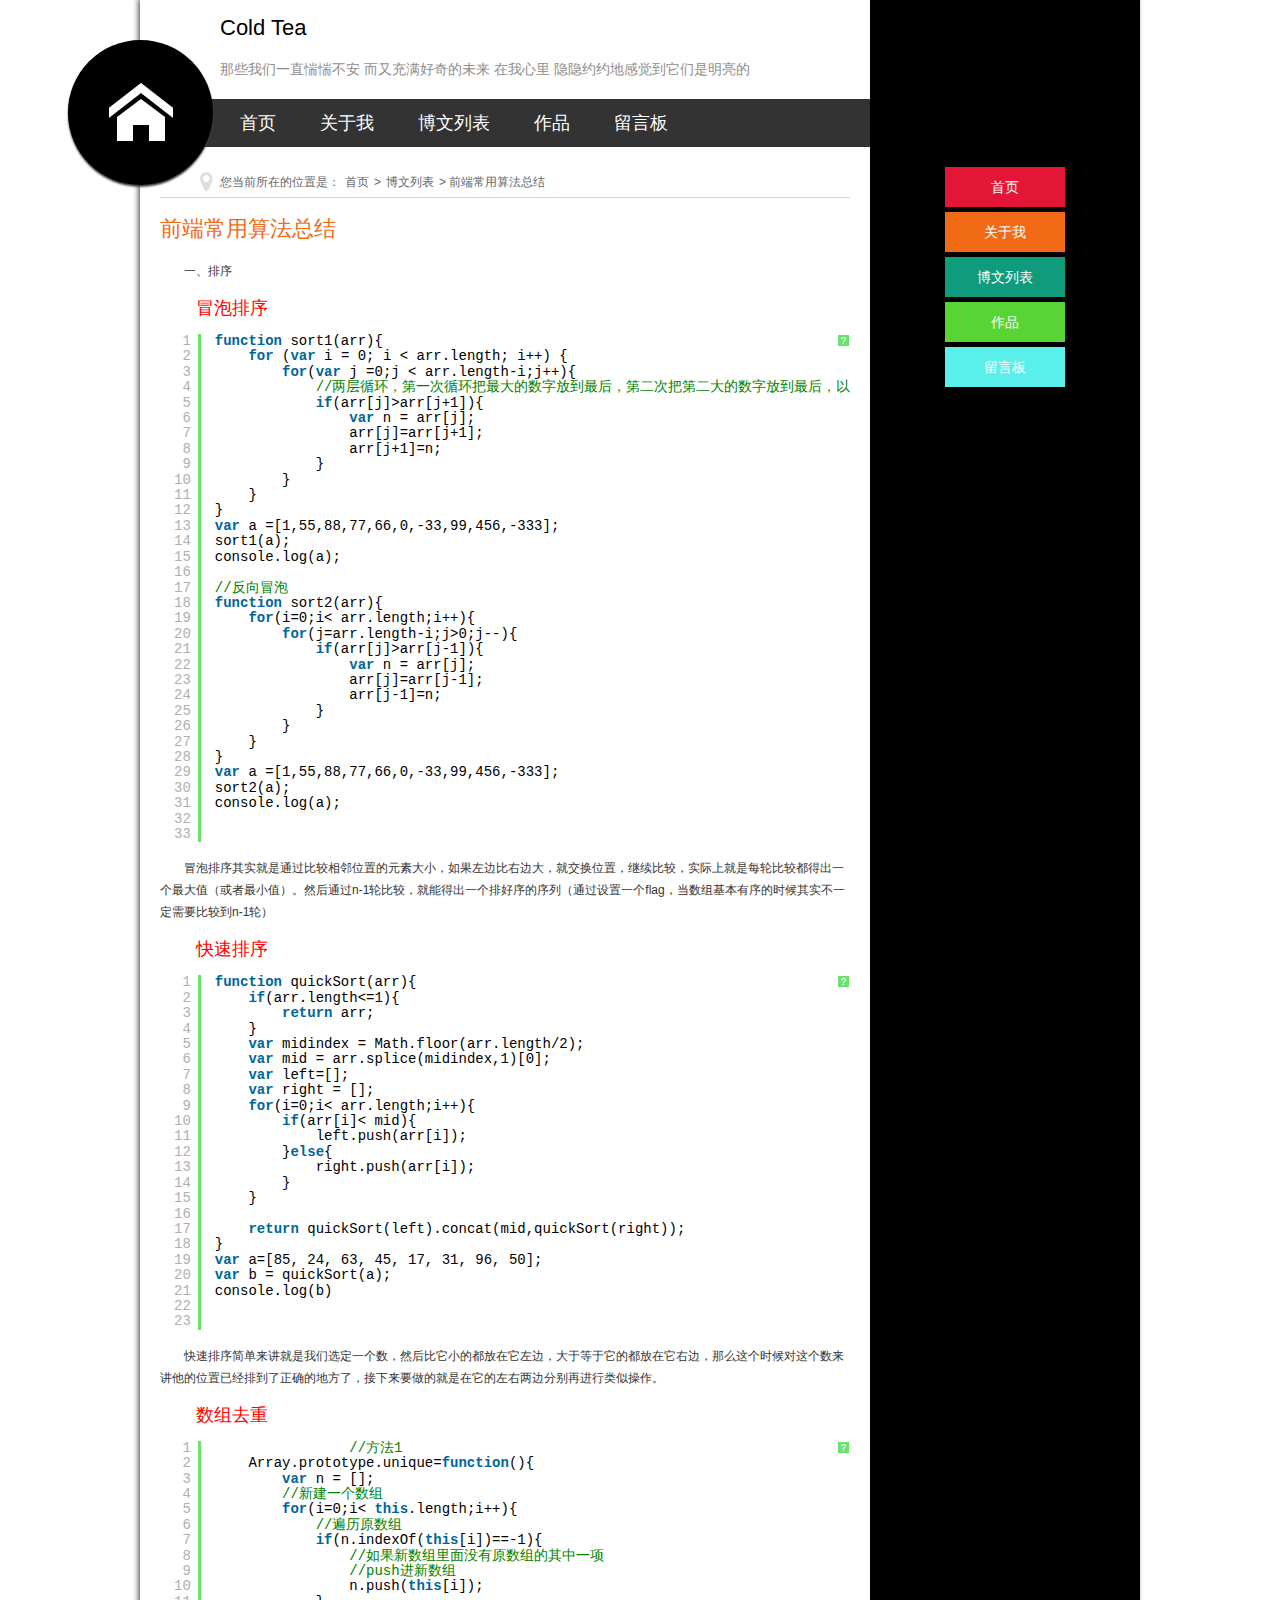
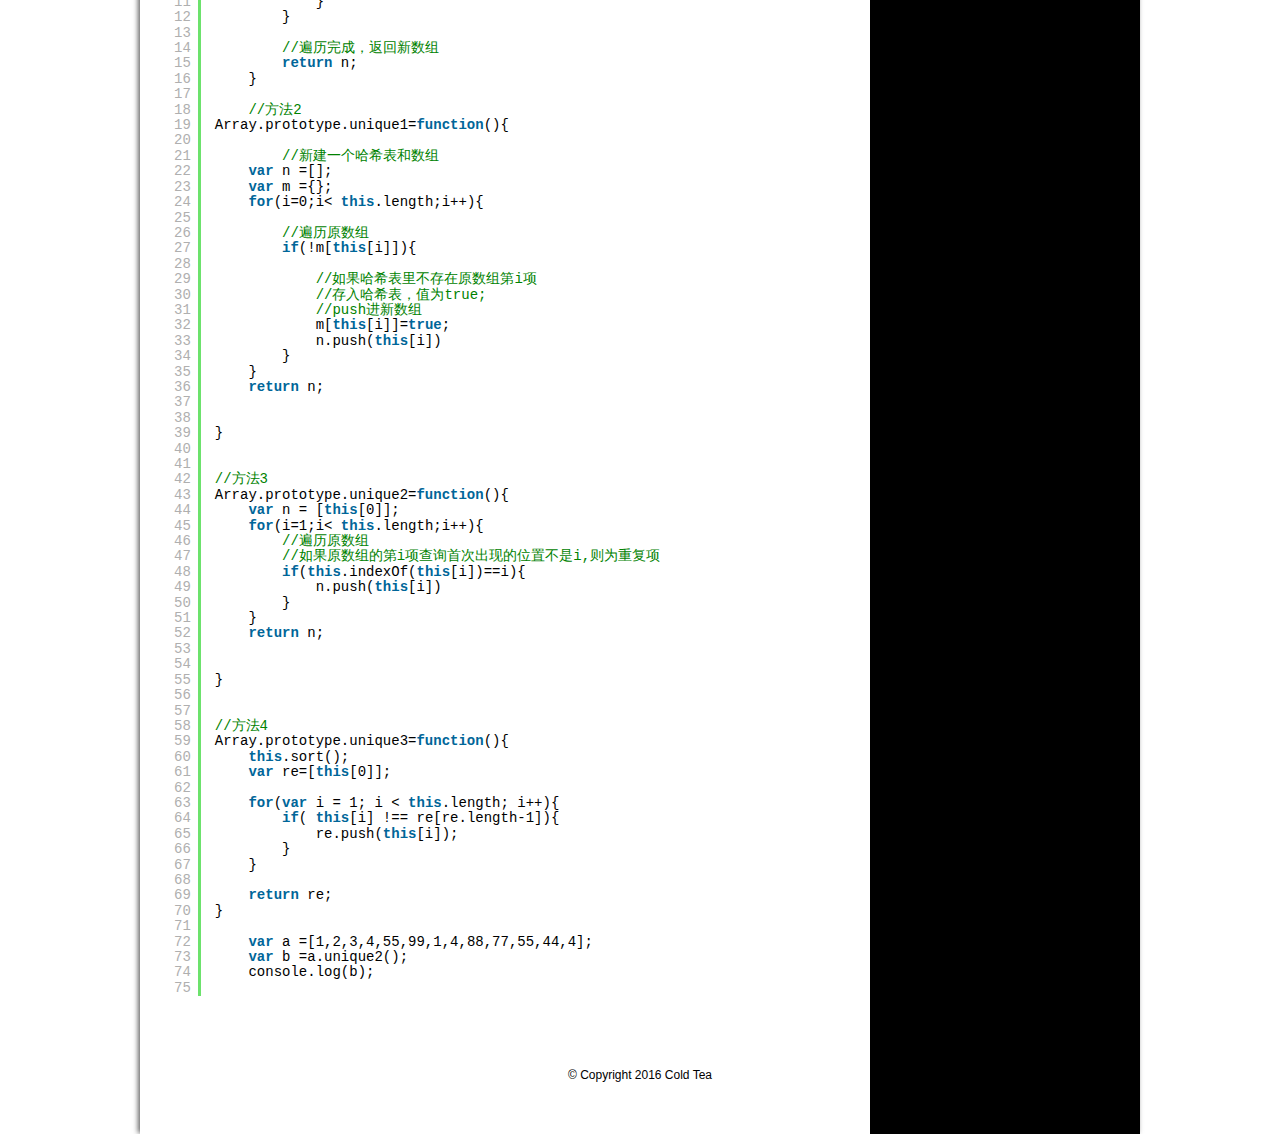
<file: blogs/2016/2016.11.01.html>
<!DOCTYPE html>
<html lang="en">
<head>
	<meta charset="UTF-8">
	<title>Cold Tea个人博客网站</title>
	<meta name="keywords" content="吴相杰,博客,cold tea,前端">
	<meta name="description" content="吴相杰的个人博客网站">

	<link rel="shortcut icon" href="favicon.ico"/>
	<link rel="bookmark" href="favicon.ico"/>
	
	<link rel="stylesheet" type="text/css" href="css/cssreset.css">
	<link rel="stylesheet" type="text/css" href="css/base.css">
	<link rel="stylesheet" type="text/css" href="css/blogs.css">
	<link rel="stylesheet" type="text/css" href="css/shCoreDefault.css">
	<meta name="viewport" content="width=device-width, minimum-scale=1.0, maximum-scale=1.0">
</head>
<body>
	<div class="ibody clearfix">

<!-- /header -->
		<header>
			<h1>Cold Tea</h1>
			<h2>
				那些我们一直惴惴不安 而又充满好奇的未来 在我心里 隐隐约约地感觉到它们是明亮的
			</h2>

<!-- 头部logo -->
			<div class="logo">
				<a href="https://309166513.github.io/index.html"></a>
			</div>
			<div id="time_location">
				<span></span>
				<span></span>
			</div>
<!-- 头部导航 -->			
			<nav id="topnav">
				<a href="https://309166513.github.io/index.html">首页</a>
				<a href="https://309166513.github.io/about.html">关于我</a>
				<a href="https://309166513.github.io/blog.html">博文列表</a>
				<a href="https://309166513.github.io/works.html">作品</a>
				<a href="https://309166513.github.io/messages.html">留言板</a>
			</nav>
		</header>
<!-- about主栏 -->
	<article>
		<div class="your_pos">
			
			<span>
				您当前所在的位置是：<a href="https://309166513.github.io/index.html">首页</a>><a href="https://309166513.github.io/blog.html">博文列表</a>><span class="tit"></span>
			</span>
		</div>

		<div class="content">

<!-- 文章标题 -->
			<h3 class="blog_tit">
				前端常用算法总结
			</h3>
<!-- class="brush:xml brush:css brush:js" -->
<!-- 文章内容区 -->
			<p>一、排序</p>
			<p style="color:red;font-size:18px">
				冒泡排序
			</p>
			<p>
				<pre class="brush:js">
		function sort1(arr){
			for (var i = 0; i < arr.length; i++) {
				for(var j =0;j < arr.length-i;j++){
					//两层循环，第一次循环把最大的数字放到最后，第二次把第二大的数字放到最后，以此类推
					if(arr[j]>arr[j+1]){
						var n = arr[j];
						arr[j]=arr[j+1];
						arr[j+1]=n;
					}
				}
			}
		}
		var a =[1,55,88,77,66,0,-33,99,456,-333];
		sort1(a);
		console.log(a);

		//反向冒泡
		function sort2(arr){
			for(i=0;i< arr.length;i++){
				for(j=arr.length-i;j>0;j--){
					if(arr[j]>arr[j-1]){
						var n = arr[j];
						arr[j]=arr[j-1];
						arr[j-1]=n;
					}
				}
			}
		}
		var a =[1,55,88,77,66,0,-33,99,456,-333];
		sort2(a);
		console.log(a);

				</pre>
			</p>
			<p>
				冒泡排序其实就是通过比较相邻位置的元素大小，如果左边比右边大，就交换位置，继续比较，实际上就是每轮比较都得出一个最大值（或者最小值）。然后通过n-1轮比较，就能得出一个排好序的序列（通过设置一个flag，当数组基本有序的时候其实不一定需要比较到n-1轮）
			</p>
			<p style="color:red;font-size:18px">快速排序</p>
			<p>
				<pre class="brush:js">
		function quickSort(arr){
			if(arr.length<=1){
				return arr;
			}
			var midindex = Math.floor(arr.length/2);
			var mid = arr.splice(midindex,1)[0];
			var left=[];
			var right = [];
			for(i=0;i< arr.length;i++){
				if(arr[i]< mid){
					left.push(arr[i]);
				}else{
					right.push(arr[i]);
				}
			}

			return quickSort(left).concat(mid,quickSort(right));
		}
		var a=[85, 24, 63, 45, 17, 31, 96, 50];
		var b = quickSort(a);
		console.log(b)

				</pre>
			</p>
			<p>
				快速排序简单来讲就是我们选定一个数，然后比它小的都放在它左边，大于等于它的都放在它右边，那么这个时候对这个数来讲他的位置已经排到了正确的地方了，接下来要做的就是在它的左右两边分别再进行类似操作。
			</p>
			<p style="color:red;font-size:18px">数组去重</p>
			<p>
				<pre class="brush:js">
					//方法1
		Array.prototype.unique=function(){
			var n = []; 
			//新建一个数组
			for(i=0;i< this.length;i++){
				//遍历原数组
				if(n.indexOf(this[i])==-1){
					//如果新数组里面没有原数组的其中一项
					//push进新数组
					n.push(this[i]);
				}
			}

			//遍历完成，返回新数组
			return n;
		}

		//方法2
	Array.prototype.unique1=function(){

			//新建一个哈希表和数组
		var n =[];
		var m ={};
		for(i=0;i< this.length;i++){

			//遍历原数组
			if(!m[this[i]]){

				//如果哈希表里不存在原数组第i项
				//存入哈希表，值为true;
				//push进新数组
				m[this[i]]=true;
				n.push(this[i])
			}
		}
		return n;


	}


	//方法3
	Array.prototype.unique2=function(){
		var n = [this[0]];
		for(i=1;i< this.length;i++){
			//遍历原数组
			//如果原数组的第i项查询首次出现的位置不是i,则为重复项
			if(this.indexOf(this[i])==i){
				n.push(this[i])
			}
		}
		return n;


	}


	//方法4
	Array.prototype.unique3=function(){
		this.sort();
		var re=[this[0]];

		for(var i = 1; i < this.length; i++){
			if( this[i] !== re[re.length-1]){
				re.push(this[i]);
			}
		}

		return re;
	}

		var a =[1,2,3,4,55,99,1,4,88,77,55,44,4];
		var b =a.unique2();
		console.log(b);
				</pre>
			</p>
			
<!-- 文章内容区end -->		
		</div>


		
	</article>




<!-- about边栏 -->
		<aside>
			<div class="side_nav" id ='side_nav'>
				<ul>
					<li>
						<a href="https://309166513.github.io/index.html">首页</a>
					</li>
					<li>
						<a href="https://309166513.github.io/about.html">关于我</a>
					</li>
					<li>
						<a href="https://309166513.github.io/blog.html">博文列表</a>
					</li>
					<li>
						<a href="https://309166513.github.io/works.html">作品</a>
					</li>
					
					<li>
						<a href="https://309166513.github.io/messages.html">留言板</a>
					</li>
				</ul>
			</div>
			


		</aside>

		<footer style='clear:both'>
			© Copyright 2016 Cold Tea
		</footer>
		<script type="text/javascript" src='js/shCore.js'></script>
		<script type="text/javascript" src='js/shBrushJScript.js'></script>
		<script type="text/javascript" src='js/shBrushCss.js'></script>
		<script type="text/javascript" src='js/shBrushXml.js'></script>
		<script type="text/javascript" src='js/jQuery3.1.0.min.js'></script>
		
		<script type="text/javascript" src='js/index.js'></script>
		<script type="text/javascript" src='js/blogs.js'></script>
		
	</div>
</body>
</html>
</file>
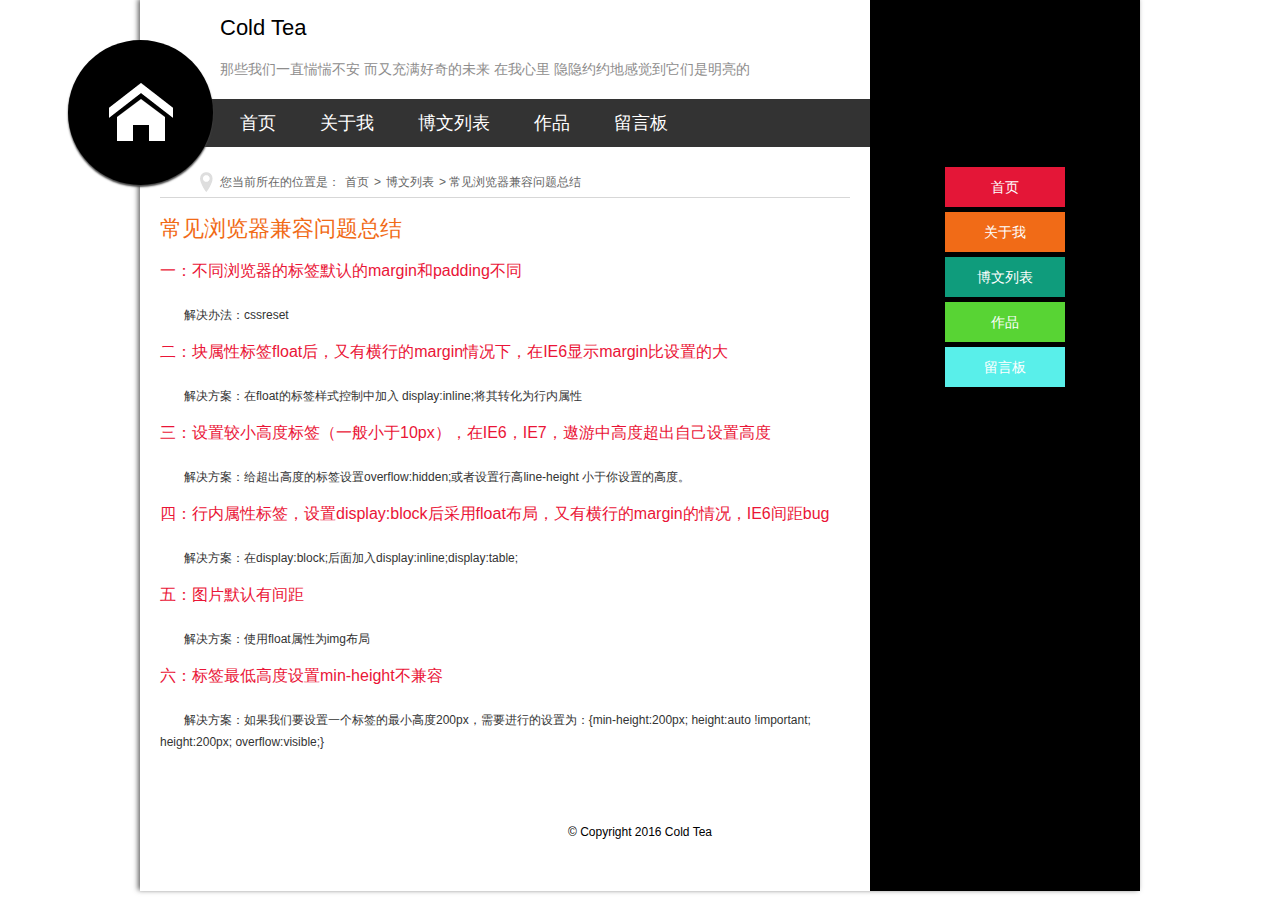
<file: blogs/2016/2016.11.05.html>
<!DOCTYPE html>
<html lang="en">
<head>
	<meta charset="UTF-8">
	<title>Cold Tea个人博客网站</title>
	<meta name="keywords" content="吴相杰,博客,cold tea,前端">
	<meta name="description" content="吴相杰的个人博客网站">

	<link rel="shortcut icon" href="favicon.ico"/>
	<link rel="bookmark" href="favicon.ico"/>
	
	<link rel="stylesheet" type="text/css" href="css/cssreset.css">
	<link rel="stylesheet" type="text/css" href="css/base.css">
	<link rel="stylesheet" type="text/css" href="css/blogs.css">
	<link rel="stylesheet" type="text/css" href="css/shCoreDefault.css">
	<style type="text/css">
		h4{
			font-size: 16px;
			color: #EA1537;
		}
	</style>
	<meta name="viewport" content="width=device-width, minimum-scale=1.0, maximum-scale=1.0">
</head>
<body>
	<div class="ibody clearfix">

<!-- /header -->
		<header>
			<h1>Cold Tea</h1>
			<h2>
				那些我们一直惴惴不安 而又充满好奇的未来 在我心里 隐隐约约地感觉到它们是明亮的
			</h2>

<!-- 头部logo -->
			<div class="logo">
				<a href="https://309166513.github.io/index.html"></a>
			</div>
			<div id="time_location">
				<span></span>
				<span></span>
			</div>
<!-- 头部导航 -->			
			<nav id="topnav">
				<a href="https://309166513.github.io/index.html">首页</a>
				<a href="https://309166513.github.io/about.html">关于我</a>
				<a href="https://309166513.github.io/blog.html">博文列表</a>
				<a href="https://309166513.github.io/works.html">作品</a>
				<a href="https://309166513.github.io/messages.html">留言板</a>
			</nav>
		</header>
<!-- about主栏 -->
	<article>
		<div class="your_pos">
			
			<span>
				您当前所在的位置是：<a href="https://309166513.github.io/index.html">首页</a>><a href="https://309166513.github.io/blog.html">博文列表</a>><span class="tit"></span>
			</span>
		</div>

		<div class="content">

<!-- 文章标题 -->
			<h3 class="blog_tit">
				常见浏览器兼容问题总结
			</h3>
<!-- class="brush:xml brush:css brush:js" -->
<!-- 文章内容区 -->
			<h4>
				一：不同浏览器的标签默认的margin和padding不同
			</h4><br>
			<p>
				解决办法：cssreset
			</p>
			<h4>
				二：块属性标签float后，又有横行的margin情况下，在IE6显示margin比设置的大
			</h4><br>
			<p>
				解决方案：在float的标签样式控制中加入 display:inline;将其转化为行内属性
			</p>
			<h4>
				三：设置较小高度标签（一般小于10px），在IE6，IE7，遨游中高度超出自己设置高度
			</h4><br>
			<p>
				解决方案：给超出高度的标签设置overflow:hidden;或者设置行高line-height 小于你设置的高度。
			</p>
			<h4>
				四：行内属性标签，设置display:block后采用float布局，又有横行的margin的情况，IE6间距bug
			</h4><br>
			<p>
				解决方案：在display:block;后面加入display:inline;display:table;
			</p>
			<h4>
				五：图片默认有间距
			</h4><br>
			<p>
				解决方案：使用float属性为img布局
			</p>
			<h4>
				六：标签最低高度设置min-height不兼容
			</h4><br>
			<p>
				解决方案：如果我们要设置一个标签的最小高度200px，需要进行的设置为：{min-height:200px; height:auto !important; height:200px; overflow:visible;}
			</p>

			
<!-- 文章内容区end -->		
		</div>


		
	</article>




<!-- about边栏 -->
		<aside>
			<div class="side_nav" id ='side_nav'>
				<ul>
					<li>
						<a href="https://309166513.github.io/index.html">首页</a>
					</li>
					<li>
						<a href="https://309166513.github.io/about.html">关于我</a>
					</li>
					<li>
						<a href="https://309166513.github.io/blog.html">博文列表</a>
					</li>
					<li>
						<a href="https://309166513.github.io/works.html">作品</a>
					</li>
					
					<li>
						<a href="https://309166513.github.io/messages.html">留言板</a>
					</li>
				</ul>
			</div>
			


		</aside>

		<footer style='clear:both'>
			© Copyright 2016 Cold Tea
		</footer>
		<script type="text/javascript" src='js/shCore.js'></script>
		<script type="text/javascript" src='js/shBrushJScript.js'></script>
		<script type="text/javascript" src='js/shBrushCss.js'></script>
		<script type="text/javascript" src='js/shBrushXml.js'></script>
		<script type="text/javascript" src='js/jQuery3.1.0.min.js'></script>
		
		<script type="text/javascript" src='js/index.js'></script>
		<script type="text/javascript" src='js/blogs.js'></script>
		
	</div>
</body>
</html>
</file>
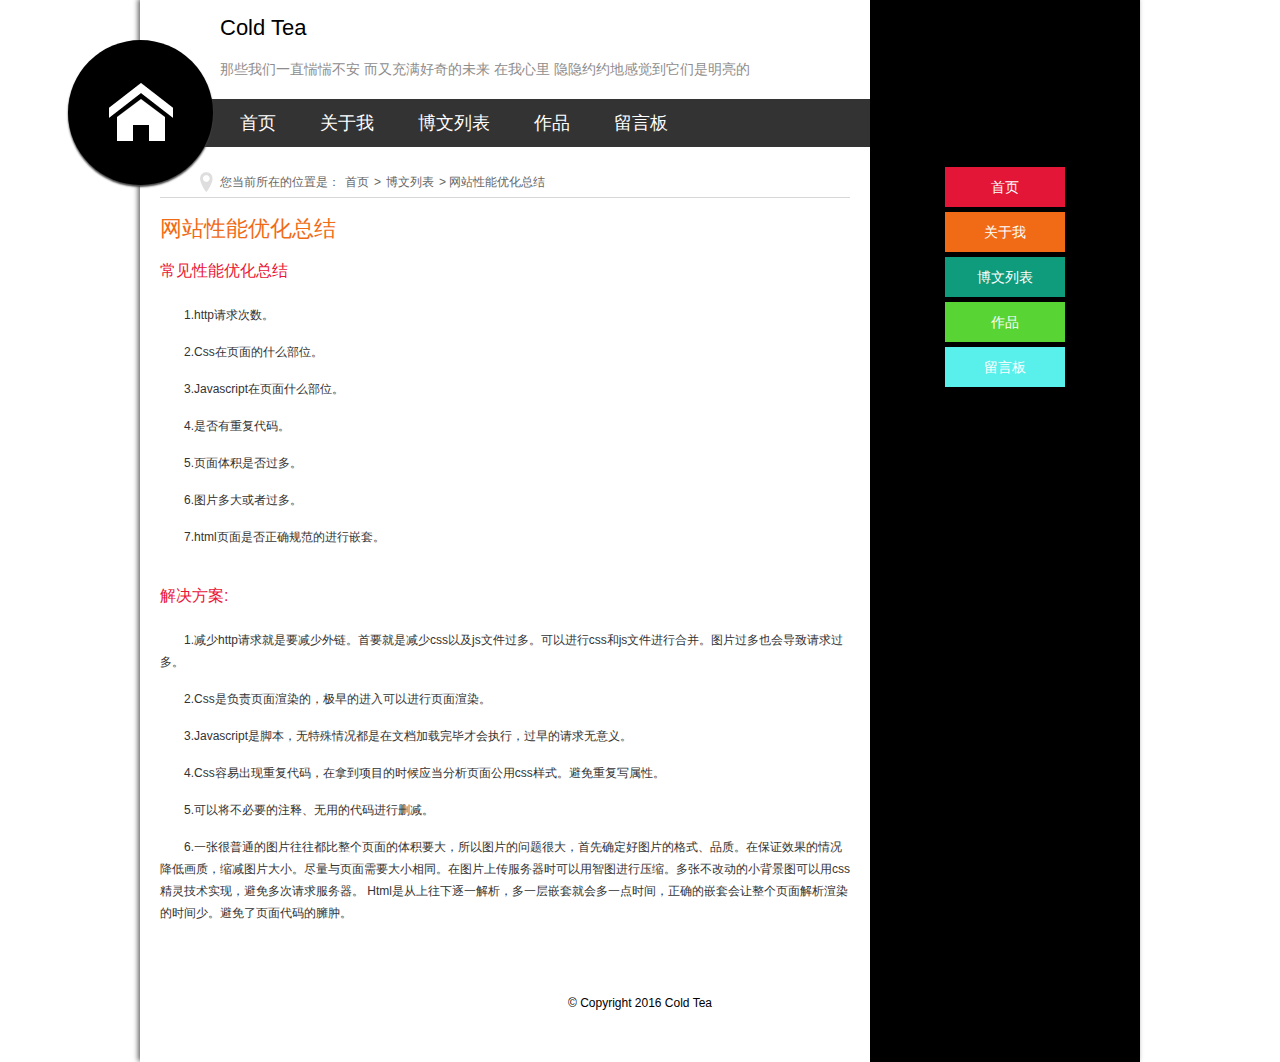
<file: blogs/2016/2016.11.10.html>
<!DOCTYPE html>
<html lang="en">
<head>
	<meta charset="UTF-8">
	<title>Cold Tea个人博客网站</title>
	<meta name="keywords" content="吴相杰,博客,cold tea,前端">
	<meta name="description" content="吴相杰的个人博客网站">

	<link rel="shortcut icon" href="favicon.ico"/>
	<link rel="bookmark" href="favicon.ico"/>
	
	<link rel="stylesheet" type="text/css" href="css/cssreset.css">
	<link rel="stylesheet" type="text/css" href="css/base.css">
	<link rel="stylesheet" type="text/css" href="css/blogs.css">
	<link rel="stylesheet" type="text/css" href="css/shCoreDefault.css">
	<style type="text/css">
		h4{
			font-size: 16px;
			color: #EA1537;
		}
	</style>
	<meta name="viewport" content="width=device-width, minimum-scale=1.0, maximum-scale=1.0">
</head>
<body>
	<div class="ibody clearfix">

<!-- /header -->
		<header>
			<h1>Cold Tea</h1>
			<h2>
				那些我们一直惴惴不安 而又充满好奇的未来 在我心里 隐隐约约地感觉到它们是明亮的
			</h2>

<!-- 头部logo -->
			<div class="logo">
				<a href="https://309166513.github.io/index.html"></a>
			</div>
			<div id="time_location">
				<span></span>
				<span></span>
			</div>
<!-- 头部导航 -->			
			<nav id="topnav">
				<a href="https://309166513.github.io/index.html">首页</a>
				<a href="https://309166513.github.io/about.html">关于我</a>
				<a href="https://309166513.github.io/blog.html">博文列表</a>
				<a href="https://309166513.github.io/works.html">作品</a>
				<a href="https://309166513.github.io/messages.html">留言板</a>
			</nav>
		</header>
<!-- about主栏 -->
	<article>
		<div class="your_pos">
			
			<span>
				您当前所在的位置是：<a href="https://309166513.github.io/index.html">首页</a>><a href="https://309166513.github.io/blog.html">博文列表</a>><span class="tit"></span>
			</span>
		</div>

		<div class="content">

<!-- 文章标题 -->
			<h3 class="blog_tit">
				网站性能优化总结
			</h3>
<!-- class="brush:xml brush:css brush:js" -->
<!-- 文章内容区 -->
			<h4>
				常见性能优化总结
			</h4><br>
			<p>
				1.http请求次数。
			</p>
			<p>
				2.Css在页面的什么部位。
			</p>
			<p>
				3.Javascript在页面什么部位。
			</p>
			<p>
				4.是否有重复代码。
			</p>
			<p>
				5.页面体积是否过多。
			</p>
			<p>
				6.图片多大或者过多。
			</p>
			<p>				
				7.html页面是否正确规范的进行嵌套。
			</p><br>
			<h4>
				解决方案:   
			</h4><br>
			<p>			  
				1.减少http请求就是要减少外链。首要就是减少css以及js文件过多。可以进行css和js文件进行合并。图片过多也会导致请求过多。

			</p>
			<p>
				2.Css是负责页面渲染的，极早的进入可以进行页面渲染。
			</p>
			<p>
				3.Javascript是脚本，无特殊情况都是在文档加载完毕才会执行，过早的请求无意义。
			</p>
			<p>
				4.Css容易出现重复代码，在拿到项目的时候应当分析页面公用css样式。避免重复写属性。
			</p>
			<p>
				5.可以将不必要的注释、无用的代码进行删减。
			</p>
			<p>
				6.一张很普通的图片往往都比整个页面的体积要大，所以图片的问题很大，首先确定好图片的格式、品质。在保证效果的情况降低画质，缩减图片大小。尽量与页面需要大小相同。在图片上传服务器时可以用智图进行压缩。多张不改动的小背景图可以用css精灵技术实现，避免多次请求服务器。
				Html是从上往下逐一解析，多一层嵌套就会多一点时间，正确的嵌套会让整个页面解析渲染的时间少。避免了页面代码的臃肿。
			</p>
<!-- 文章内容区end -->		
		</div>


		
	</article>




<!-- about边栏 -->
		<aside>
			<div class="side_nav" id ='side_nav'>
				<ul>
					<li>
						<a href="https://309166513.github.io/index.html">首页</a>
					</li>
					<li>
						<a href="https://309166513.github.io/about.html">关于我</a>
					</li>
					<li>
						<a href="https://309166513.github.io/blog.html">博文列表</a>
					</li>
					<li>
						<a href="https://309166513.github.io/works.html">作品</a>
					</li>
					
					<li>
						<a href="https://309166513.github.io/messages.html">留言板</a>
					</li>
				</ul>
			</div>
			


		</aside>

		<footer style='clear:both'>
			© Copyright 2016 Cold Tea
		</footer>
		<script type="text/javascript" src='js/shCore.js'></script>
		<script type="text/javascript" src='js/shBrushJScript.js'></script>
		<script type="text/javascript" src='js/shBrushCss.js'></script>
		<script type="text/javascript" src='js/shBrushXml.js'></script>
		<script type="text/javascript" src='js/jQuery3.1.0.min.js'></script>
		
		<script type="text/javascript" src='js/index.js'></script>
		<script type="text/javascript" src='js/blogs.js'></script>
		
	</div>
</body>
</html>
</file>
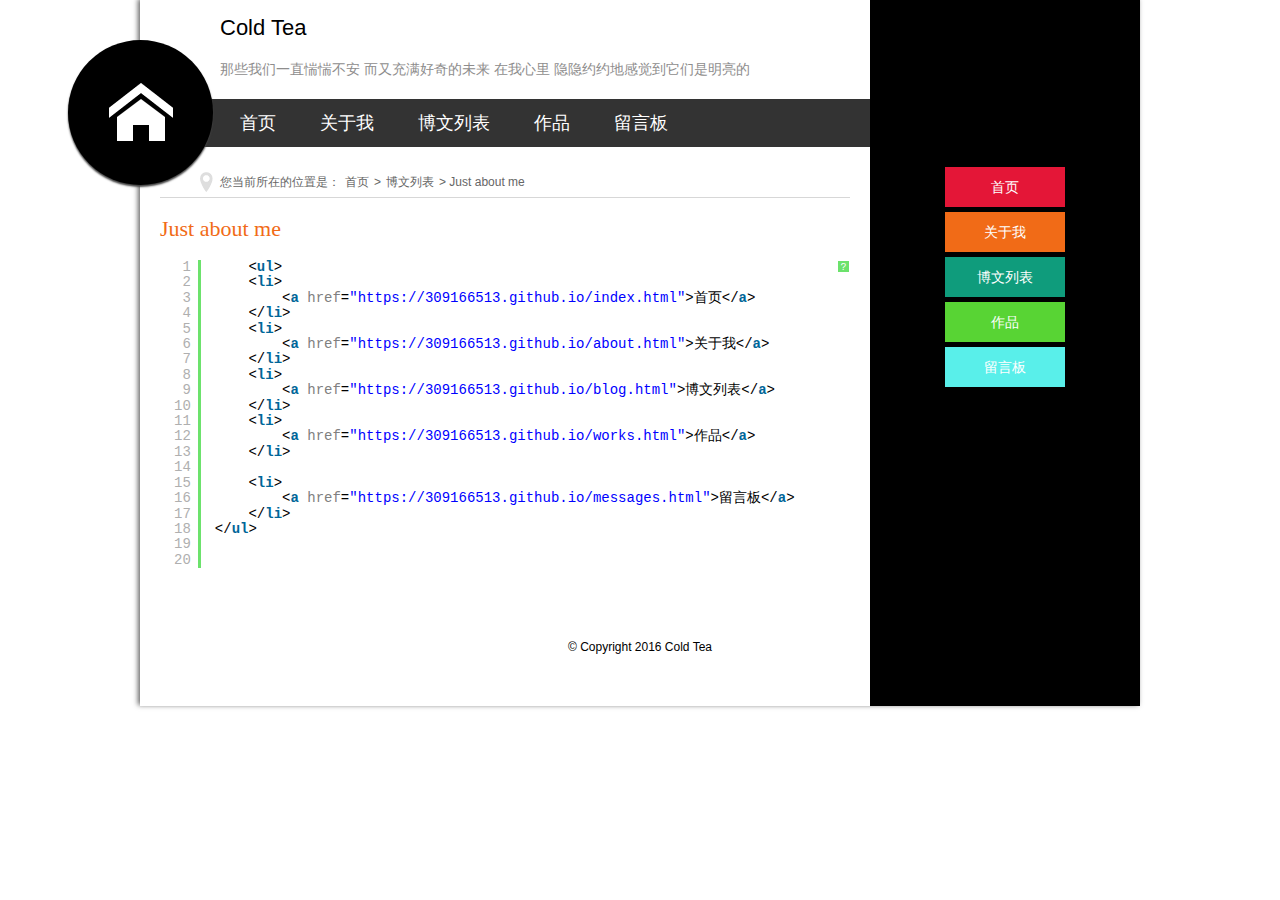
<file: blogs/modle/blogs.html>
<!DOCTYPE html>
<html lang="en">
<head>
	<meta charset="UTF-8">
	<title>Cold Tea个人博客网站</title>
	<meta name="keywords" content="吴相杰,博客,cold tea,前端">
	<meta name="description" content="吴相杰的个人博客网站">

	<link rel="shortcut icon" href="favicon.ico"/>
	<link rel="bookmark" href="favicon.ico"/>
	
	<link rel="stylesheet" type="text/css" href="css/cssreset.css">
	<link rel="stylesheet" type="text/css" href="css/base.css">
	<link rel="stylesheet" type="text/css" href="css/blogs.css">
	<link rel="stylesheet" type="text/css" href="css/shCoreDefault.css">
	<meta name="viewport" content="width=device-width, minimum-scale=1.0, maximum-scale=1.0">
</head>
<body>
	<div class="ibody clearfix">

<!-- /header -->
		<header>
			<h1>Cold Tea</h1>
			<h2>
				那些我们一直惴惴不安 而又充满好奇的未来 在我心里 隐隐约约地感觉到它们是明亮的
			</h2>

<!-- 头部logo -->
			<div class="logo">
				<a href="https://309166513.github.io/index.html"></a>
			</div>
			<div id="time_location">
				<span></span>
				<span></span>
			</div>
<!-- 头部导航 -->			
			<nav id="topnav">
				<a href="https://309166513.github.io/index.html">首页</a>
				<a href="https://309166513.github.io/about.html">关于我</a>
				<a href="https://309166513.github.io/blog.html">博文列表</a>
				<a href="https://309166513.github.io/works.html">作品</a>
				<a href="https://309166513.github.io/messages.html">留言板</a>
			</nav>
		</header>
<!-- about主栏 -->
	<article>
		<div class="your_pos">
			
			<span>
				您当前所在的位置是：<a href="https://309166513.github.io/index.html">首页</a>><a href="https://309166513.github.io/blog.html">博文列表</a>><span class="tit"></span>
			</span>
		</div>

		<div class="content">
			<h3 class="blog_tit">
				Just about me
			</h3>
			<!-- class="brush:xml brush:css brush:js" -->

			<p>
				<pre class="brush:xml">
					<ul>
					<li>
						<a href="https://309166513.github.io/index.html">首页</a>
					</li>
					<li>
						<a href="https://309166513.github.io/about.html">关于我</a>
					</li>
					<li>
						<a href="https://309166513.github.io/blog.html">博文列表</a>
					</li>
					<li>
						<a href="https://309166513.github.io/works.html">作品</a>
					</li>
					
					<li>
						<a href="https://309166513.github.io/messages.html">留言板</a>
					</li>
				</ul>

				</pre>
			</p>
			
		</div>


		
	</article>




<!-- about边栏 -->
		<aside>
			<div class="side_nav" id ='side_nav'>
				<ul>
					<li>
						<a href="https://309166513.github.io/index.html">首页</a>
					</li>
					<li>
						<a href="https://309166513.github.io/about.html">关于我</a>
					</li>
					<li>
						<a href="https://309166513.github.io/blog.html">博文列表</a>
					</li>
					<li>
						<a href="https://309166513.github.io/works.html">作品</a>
					</li>
					
					<li>
						<a href="https://309166513.github.io/messages.html">留言板</a>
					</li>
				</ul>
			</div>
			


		</aside>

		<footer style='clear:both'>
			© Copyright 2016 Cold Tea
		</footer>
		<script type="text/javascript" src='js/shCore.js'></script>
		<script type="text/javascript" src='js/shBrushJScript.js'></script>
		<script type="text/javascript" src='js/shBrushCss.js'></script>
		<script type="text/javascript" src='js/shBrushXml.js'></script>
		<script type="text/javascript" src='js/jQuery3.1.0.min.js'></script>
		
		<script type="text/javascript" src='js/index.js'></script>
		<script type="text/javascript" src='js/blogs.js'></script>
		
	</div>
</body>
</html>
</file>
<file: css/base.css>
/* 设置背景 */
.ibody {
    background: rgba(0, 0, 0, 0) url("../images/bg.png") repeat-y scroll 0 0;
    box-shadow: -2px -1px 5px #666;
    margin: auto;
    width: 1000px;
}
body {
    font: 14px "宋体",Arial,Helvetica,sans-serif;
}

.clearfix:after,.clearfix:before{
	content: '';
	display: table;
}
.clearfix:after{
	clear: both;
}
.left{
	float: left;
}
.right{
	float: right;
}

/* 设置头部 */
header {
   /*  background: rgba(0, 0, 0, 0) url("../images/ibodybg.png") no-repeat scroll right top; */
    position: relative;
}

header h1 {
    font-family: "Microsoft Yahei",Arial,Helvetica,sans-serif;
    font-size: 22px;
    padding: 15px 0 0 80px;
}

header h2 {
    color: #8e8d8d;
    margin: 20px 80px;
    text-overflow: ellipsis;
    overflow: hidden;
    white-space: nowrap;
}

header .logo {
    background: #000 url("../images/home.png") no-repeat scroll center center;
    border-radius: 50%;
    box-shadow: 0 2px 2px #414141;
    height: 145px;
    left: -72px;
    position: absolute;
    top: 40px;
    width: 145px;
}

header .logo a {
    display: block;
    height: 100%;
    width: 100%;
}

header nav {
    background: rgba(0, 0, 0, 0.8) none repeat scroll 0 0;
    height: 48px;
    line-height: 48px;
    padding-left: 80px;
}
header nav a {
    color: #fff;
    display: inline-block;
    font-family: "Microsoft Yahei",Arial,Helvetica,sans-serif;
    font-size: 18px;
    padding: 0 20px;
    transition: all 1s ease 0s;
}
header nav a:hover{
	background:#e41635 none repeat scroll 0 0;
}
header nav a[class*='active']{
    background:#e41635 none repeat scroll 0 0;
}

/* 基本主栏样式 */
article{
	width: 73%;
	float: left;
}


/* 主页边栏 */
aside{
	width: 27%;
	float: right;
}


/* 顶部时间地区控件 */
#time_location{
    position: absolute;
    height: 84px;
    right: 60px;
    top: 60px;
    width: 145px;
    color: #fff;
    line-height: 1.5;

}


/* 底边 */
footer{
	display: block;
    font-size: 12px;
    line-height: 1.5;
    text-align: center;
    padding: 50px;
}
</file>
<file: css/index.css>
/* 主页博文列表 */
article .banner{
    background: url('../images/banner4.jpg') no-repeat center center;
    height: 290px;
    margin: 10px auto;
    width: 100%;
}

article .banner ul{
    line-height: 36px;
    padding: 50px 0 0 40px;
    text-shadow: 1px 1px rgba(255, 255, 255, 0.3);

}
article .banner ul li:nth-of-type(1){
    animation: 3s ease-out 1s normal backwards 1 running animations;
}
article .banner ul li:nth-of-type(2){
    animation: 3s ease-out 4s normal backwards 1 running animations;
}
article .banner ul li{
    transform: translate(60px);
    transition: 1s ease 0s;
}
article .banner ul li:hover{
    transform: translate(100px);
}
@keyframes animations {
    0% {
        opacity: 0;
        transform: translate(0px);
    }
    50% {
        opacity: 0.5;
        transform: translate(30px);
    }
    100% {
        opacity: 1;
        transform: translate(60px);
    }
}
@-webkit-keyframes animations {
    0% {
        opacity: 0;
        transform: translate(0px);
    }
    50% {
        opacity: 0.5;
        transform: translate(30px);
    }
    100% {
        opacity: 1;
        transform: translate(60px);
    }
}
@-moz-keyframes animations {
    0% {
        opacity: 0;
        transform: translate(0px);
    }
    50% {
        opacity: 0.5;
        transform: translate(30px);
    }
    100% {
        opacity: 1;
        transform: translate(60px);
    }
}
@-ms-keyframes animations {
    0% {
        opacity: 0;
        transform: translate(0px);
    }
    50% {
        opacity: 0.5;
        transform: translate(30px);
    }
    100% {
        opacity: 1;
        transform: translate(60px);
    }
}


/* 主页博文列表*/
.bloglist h2{
    border-bottom: 2px solid #474645;
    font-family: "Microsoft Yahei",Arial,Helvetica,sans-serif;
    font-size: 16px;
    height: 26px;
    letter-spacing: 2px;
    line-height: 28px;
    margin: 0 8px 20px;
    overflow: hidden;
    
}
.bloglist h2 span{
    background: #474645 none repeat scroll 0 0;
    box-shadow: 4px 5px 1px #999;
    color: #fff;
    text-align: center;
    width: 180px;
    display: block;
}
.blogs {
    margin: 0 20px 20px;
    position: relative;
}

.bloglist .blogs:before{
    background: #cac1c1 none repeat scroll 0 0;
    border: 2px solid #fff;
    border-radius: 50%;
    content: "";
    width: 10px;
    height: 10px;
    left: -27px;
    position: absolute;
    transition: all 1s ease 0s;
}
.bloglist .blogs:after{
    background: #474645 url("../images/ti.png") no-repeat;
    content: "";
    height: 29px;
    left: -148px;
    width: 121px;
    position: absolute;
    top: -9px;
    transition: all 1s ease 0s;
    opacity: 0;
}
.bloglist .blogs:hover:after{
    opacity: 1;
}
.blogs h3 {
    font-size: 14px;
    font-weight: bold;
    margin-bottom: 15px;
   
}
.blogs h3 a:hover{
    text-decoration: underline;
}

.bloglist .blogs figure{
    width: 25%;
    overflow: hidden;
}

.bloglist .blogs figure img{
    margin: auto;
    transition:0.5s ease 0s;
    width: 100%;
}
.bloglist .blogs figure img:hover{
    transform: scale(1.1);
}
.bloglist .blogs .artview{
    color: #474645;
    line-height: 20px;
    width: 72%;
}
a.readmore {
    background: #e41635 none repeat scroll 0 0;
    color: #fff;
    float: right;
    margin: 20px 0 0;
    padding: 5px 10px;
}

.author{
    display: block;
    background: #f6f6f6 none repeat scroll 0 0;
    color: #838383;
    height: 26px;
    line-height: 26px;
    margin: 10px 0 0;
    overflow: hidden;
    width: 100%;
}
.author span {
    margin: 0 10px;
}
/* 主页边栏 */

aside .me{
    width: 160px;
    height: 160px;
    border-radius: 100%;
    margin: 10px auto;
    overflow: hidden;
}
aside .me a{
    display: block;
    width: 100%;
    height: 100%;
    background: url('../images/head.jpg') no-repeat scroll 0 0 / 160px 160px;
    padding-top:100px; 
}
aside .me a span{
    background: rgba(0, 0, 0, 0.5) none repeat scroll 0 0;
    color: #fff;
    display: block;
    height: 55px;
    line-height: 20px;
    margin-top: 63px;
    padding-top: 8px;
    text-align: center;
    transition: margin-top 0.2s ease-in-out 0s;
    width: 160px;
}
aside .myinfor{
    font-size: 12px;
    color: #fff;
    line-height: 26px;
    margin: 10px 0;
}
aside .myinfor p{
    padding-left: 40px;

}
aside .myinfor p a{
     color: #fff;
}
</file>
<file: css/about.css>
aside .me{
    width: 160px;
    height: 160px;
    border-radius: 100%;
    margin: 10px auto;
    overflow: hidden;
}
aside .me a{
    display: block;
    width: 100%;
    height: 100%;
    background: url('../images/head.jpg') no-repeat scroll 0 0 / 160px 160px;
    padding-top:100px; 
}
aside .me a span{
    background: rgba(0, 0, 0, 0.5) none repeat scroll 0 0;
    color: #fff;
    display: block;
    height: 55px;
    line-height: 20px;
    margin-top: 63px;
    padding-top: 8px;
    text-align: center;
    transition: margin-top 0.2s ease-in-out 0s;
    width: 160px;
}
aside .myinfor{
    font-size: 12px;
    color: #fff;
    line-height: 26px;
    margin: 10px 0;
}
aside .myinfor p{
    padding-left: 40px;

}
aside .myinfor p a{
     color: #fff;
}

/* about主栏 */

article .your_pos{
    border-bottom: 1px solid #d7d7d7;
    color: #666;
    font-size: 12px;
    height: 30px;
    line-height: 30px;
    margin: 20px;
    padding-left: 60px;
    background: url('../images/pos.png') no-repeat 40px;
}
article .your_pos a{
    color: #666;
    margin: 0 5px;
}
article .your_pos a:hover{
    color: #CE69E9;
    text-decoration: underline;
}
article .content{
    line-height: 22px;
    margin: 20px;
}
article .content h3{
    color: #f16b17;
    font-family: cursive;
    font-size: 22px;
    margin-bottom: 20px;
}
article .content p{
    color: #333;
    text-indent: 2em;
    margin-bottom: 15px;
    font-size: 12px;
}
</file>
<file: css/blog.css>
article .your_pos{
    border-bottom: 1px solid #d7d7d7;
    color: #666;
    font-size: 12px;
    height: 30px;
    line-height: 30px;
    margin: 20px;
    padding-left: 60px;
    background: url('../images/pos.png') no-repeat 40px;
}
article .your_pos a{
    color: #666;
    margin: 0 5px;
}
article .your_pos a:hover{
    color: #CE69E9;
    text-decoration: underline;
}



.blogs {
    margin: 0 20px 20px;
    position: relative;
}

.bloglist .blogs:before{
    background: #cac1c1 none repeat scroll 0 0;
    border: 2px solid #fff;
    border-radius: 50%;
    content: "";
    width: 10px;
    height: 10px;
    left: -27px;
    position: absolute;
    transition: all 1s ease 0s;
}
.bloglist .blogs:after{
    background: #474645 url("../images/ti.png") no-repeat;
    content: attr(data-time);
    height: 29px;
    left: -148px;
    width: 121px;
    position: absolute;
    top: -9px;
    transition: all 1s ease 0s;
    opacity: 0;
    color: white;
    line-height: 28px;
    text-align: center;
}
.bloglist .blogs:hover:after{
    opacity: 1;
}
.blogs h3 {
    font-size: 14px;
    font-weight: bold;
    margin-bottom: 15px;
   
}
.blogs h3 a:hover{
    text-decoration: underline;
}

.bloglist .blogs figure{
    width: 25%;
    overflow: hidden;
}

.bloglist .blogs figure img{
    margin: auto;
    transition:0.5s ease 0s;
    width: 100%;
}
.bloglist .blogs figure img:hover{
    transform: scale(1.1);
}
.bloglist .blogs .artview{
    color: #474645;
    line-height: 20px;
    font-size: 12px;
    width: 100%;
}
a.readmore {
   
    color: #F80C2D;
   
    margin: 20px 0 0;
    
}
a.readmore:hover{
    text-decoration: underline;
}

.author{
    display: block;
    background: #f6f6f6 none repeat scroll 0 0;
    color: #838383;
    height: 26px;
    line-height: 26px;
    margin: 10px 0 0;
    overflow: hidden;
    width: 100%;
}
.author span {
    margin: 0 10px;
}
</file>
<file: css/works.css>
.worklist{
	margin: 0 10px;
}
.worklist h3{
	border-bottom: 2px solid #333;
	clear: both;
    display: block;
    font-family: "微软雅黑";
    font-size: 14px;
    margin-bottom: 10px;
    overflow: hidden;
    position: relative;
    width: 100%;
}
.worklist h3 span{
	display: inline-block;
	background: #474645;
    box-shadow: 4px 5px 1px #999;
    color: #fff;
    height: 25px;
    line-height: 25px;
    text-align: center;
    width: 180px;
}
.worklist h3 a{
	color: #666;
    font-size: 12px;
    position: absolute;
    right: 0;
    top: 4px;
}

.worklist li:hover{
	background: #666;
}
.worklist li{
	display: block;
    float: left;
    margin: 3px;
    padding: 5px 5px 6px;
    transition: all 1s ease 0s;
}
.worklist li img{
	background: #fff none repeat scroll 0 0;
    box-shadow: 0 0 2px rgba(0, 0, 0, 0.5);
    display: block;
    height: 80px;
    padding: 4px;
    width: 142px;
    transition: 1s;

}
.worklist li img:hover{
	transform: scale(1.1);
}
.worklist li span{
	color: #fff;
    display: block;
    height: 16px;
    margin-top: 5px;
    overflow: hidden;
    text-align: center;
    text-overflow: ellipsis;
    width: 142px;
    font-size: 14px;
}
</file>
<file: blogs/2016/css/base.css>
/* 设置背景 */
.ibody {
    background: rgba(0, 0, 0, 0) url("../images/bg.png") repeat-y scroll 0 0;
    box-shadow: -2px -1px 5px #666;
    margin: auto;
    width: 1000px;
}
body {
    font: 14px "宋体",Arial,Helvetica,sans-serif;
}

.clearfix:after,.clearfix:before{
	content: '';
	display: table;
}
.clearfix:after{
	clear: both;
}
.left{
	float: left;
}
.right{
	float: right;
}

/* 设置头部 */
header {
   /*  background: rgba(0, 0, 0, 0) url("../images/ibodybg.png") no-repeat scroll right top; */
    position: relative;
}

header h1 {
    font-family: "Microsoft Yahei",Arial,Helvetica,sans-serif;
    font-size: 22px;
    padding: 15px 0 0 80px;
}

header h2 {
    color: #8e8d8d;
    margin: 20px 80px;
    text-overflow: ellipsis;
    overflow: hidden;
    white-space: nowrap;
}

header .logo {
    background: #000 url("../images/home.png") no-repeat scroll center center;
    border-radius: 50%;
    box-shadow: 0 2px 2px #414141;
    height: 145px;
    left: -72px;
    position: absolute;
    top: 40px;
    width: 145px;
}

header .logo a {
    display: block;
    height: 100%;
    width: 100%;
}

header nav {
    background: rgba(0, 0, 0, 0.8) none repeat scroll 0 0;
    height: 48px;
    line-height: 48px;
    padding-left: 80px;
}
header nav a {
    color: #fff;
    display: inline-block;
    font-family: "Microsoft Yahei",Arial,Helvetica,sans-serif;
    font-size: 18px;
    padding: 0 20px;
    transition: all 1s ease 0s;
}
header nav a:hover{
	background:#e41635 none repeat scroll 0 0;
}
header nav a[class*='active']{
    background:#e41635 none repeat scroll 0 0;
}

/* 基本主栏样式 */
article{
	width: 73%;
	float: left;
}


/* 主页边栏 */
aside{
	width: 27%;
	float: right;
}


/* 顶部时间地区控件 */
#time_location{
    position: absolute;
    height: 84px;
    right: 60px;
    top: 60px;
    width: 145px;
    color: #fff;
    line-height: 1.5;

}


/* 底边 */
footer{
	display: block;
    font-size: 12px;
    line-height: 1.5;
    text-align: center;
    padding: 50px;
}
</file>
<file: blogs/2016/css/blogs.css>
aside .me{
    width: 160px;
    height: 160px;
    border-radius: 100%;
    margin: 10px auto;
    overflow: hidden;
}
aside .me a{
    display: block;
    width: 100%;
    height: 100%;
    background: url('../images/head.jpg') no-repeat scroll 0 0 / 160px 160px;
    padding-top:100px; 
}
aside .me a span{
    background: rgba(0, 0, 0, 0.5) none repeat scroll 0 0;
    color: #fff;
    display: block;
    height: 55px;
    line-height: 20px;
    margin-top: 63px;
    padding-top: 8px;
    text-align: center;
    transition: margin-top 0.2s ease-in-out 0s;
    width: 160px;
}
aside .myinfor{
    font-size: 12px;
    color: #fff;
    line-height: 26px;
    margin: 10px 0;
}
aside .myinfor p{
    padding-left: 40px;

}
aside .myinfor p a{
     color: #fff;
}

/* about主栏 */

article .your_pos{
    border-bottom: 1px solid #d7d7d7;
    color: #666;
    font-size: 12px;
    height: 30px;
    line-height: 30px;
    margin: 20px;
    padding-left: 60px;
    background: url('../images/pos.png') no-repeat 40px;
}
article .your_pos a{
    color: #666;
    margin: 0 5px;
}
article .your_pos a:hover{
    color: #CE69E9;
    text-decoration: underline;
}
article .content{
    line-height: 22px;
    margin: 20px;
}
article .content h3{
    color: #f16b17;
    font-family: cursive;
    font-size: 22px;
    margin-bottom: 20px;
}
article .content p{
    color: #333;
    text-indent: 2em;
    margin-bottom: 15px;
    font-size: 12px;
}

aside{
    position: relative;
   
}

/* 边栏导航 */
aside .side_nav{
    margin: 20px auto;
    overflow: hidden;
    width: 120px;
    transition: 1s ease;
}
aside .side_nav li{
    display: inline-block;
    height: 40px;
    line-height: 40px;
    margin-bottom: 5px;
    text-align: center;
    width: 100%;
    transition: 1s ease;
}
aside .side_nav li:hover{
    transform: rotate(360deg);
}
aside .side_nav li:nth-of-type(1){
    background: #e41637;
}
aside .side_nav li:nth-of-type(2){
    background: #f16b17;
}
aside .side_nav li:nth-of-type(3){
    background: #0f9c7c;
}
aside .side_nav li:nth-of-type(4){
    background: #58D434;
}
aside .side_nav li:nth-of-type(5){
    background: #59EFEA;
}
aside .side_nav li a{
    color: white;
}
</file>
<file: blogs/2016/css/shCoreDefault.css>
/**
 * SyntaxHighlighter
 * http://alexgorbatchev.com/SyntaxHighlighter
 *
 * SyntaxHighlighter is donationware. If you are using it, please donate.
 * http://alexgorbatchev.com/SyntaxHighlighter/donate.html
 *
 * @version
 * 3.0.83 (July 02 2010)
 * 
 * @copyright
 * Copyright (C) 2004-2010 Alex Gorbatchev.
 *
 * @license
 * Dual licensed under the MIT and GPL licenses.
 */
.syntaxhighlighter a,
.syntaxhighlighter div,
.syntaxhighlighter code,
.syntaxhighlighter table,
.syntaxhighlighter table td,
.syntaxhighlighter table tr,
.syntaxhighlighter table tbody,
.syntaxhighlighter table thead,
.syntaxhighlighter table caption,
.syntaxhighlighter textarea {
  -moz-border-radius: 0 0 0 0 !important;
  -webkit-border-radius: 0 0 0 0 !important;
  background: none !important;
  border: 0 !important;
  bottom: auto !important;
  float: none !important;
  height: auto !important;
  left: auto !important;
  line-height: 1.1em !important;
  margin: 0 !important;
  outline: 0 !important;
  overflow: visible !important;
  padding: 0 !important;
  position: static !important;
  right: auto !important;
  text-align: left !important;
  top: auto !important;
  vertical-align: baseline !important;
  width: auto !important;
  box-sizing: content-box !important;
  font-family: "Consolas", "Bitstream Vera Sans Mono", "Courier New", Courier, monospace !important;
  font-weight: normal !important;
  font-style: normal !important;
  font-size: 1em !important;
  min-height: inherit !important;
  min-height: auto !important;
}

.syntaxhighlighter {
  width: 100% !important;
  margin: 1em 0 1em 0 !important;
  position: relative !important;
  overflow: auto !important;
  font-size: 1em !important;
}
.syntaxhighlighter.source {
  overflow: hidden !important;
}
.syntaxhighlighter .bold {
  font-weight: bold !important;
}
.syntaxhighlighter .italic {
  font-style: italic !important;
}
.syntaxhighlighter .line {
  white-space: pre !important;
}
.syntaxhighlighter table {
  width: 100% !important;
}
.syntaxhighlighter table caption {
  text-align: left !important;
  padding: .5em 0 0.5em 1em !important;
}
.syntaxhighlighter table td.code {
  width: 100% !important;
}
.syntaxhighlighter table td.code .container {
  position: relative !important;
}
.syntaxhighlighter table td.code .container textarea {
  box-sizing: border-box !important;
  position: absolute !important;
  left: 0 !important;
  top: 0 !important;
  width: 100% !important;
  height: 100% !important;
  border: none !important;
  background: white !important;
  padding-left: 1em !important;
  overflow: hidden !important;
  white-space: pre !important;
}
.syntaxhighlighter table td.gutter .line {
  text-align: right !important;
  padding: 0 0.5em 0 1em !important;
}
.syntaxhighlighter table td.code .line {
  padding: 0 1em !important;
}
.syntaxhighlighter.nogutter td.code .container textarea, .syntaxhighlighter.nogutter td.code .line {
  padding-left: 0em !important;
}
.syntaxhighlighter.show {
  display: block !important;
}
.syntaxhighlighter.collapsed table {
  display: none !important;
}
.syntaxhighlighter.collapsed .toolbar {
  padding: 0.1em 0.8em 0em 0.8em !important;
  font-size: 1em !important;
  position: static !important;
  width: auto !important;
  height: auto !important;
}
.syntaxhighlighter.collapsed .toolbar span {
  display: inline !important;
  margin-right: 1em !important;
}
.syntaxhighlighter.collapsed .toolbar span a {
  padding: 0 !important;
  display: none !important;
}
.syntaxhighlighter.collapsed .toolbar span a.expandSource {
  display: inline !important;
}
.syntaxhighlighter .toolbar {
  position: absolute !important;
  right: 1px !important;
  top: 1px !important;
  width: 11px !important;
  height: 11px !important;
  font-size: 10px !important;
  z-index: 10 !important;
}
.syntaxhighlighter .toolbar span.title {
  display: inline !important;
}
.syntaxhighlighter .toolbar a {
  display: block !important;
  text-align: center !important;
  text-decoration: none !important;
  padding-top: 1px !important;
}
.syntaxhighlighter .toolbar a.expandSource {
  display: none !important;
}
.syntaxhighlighter.ie {
  font-size: .9em !important;
  padding: 1px 0 1px 0 !important;
}
.syntaxhighlighter.ie .toolbar {
  line-height: 8px !important;
}
.syntaxhighlighter.ie .toolbar a {
  padding-top: 0px !important;
}
.syntaxhighlighter.printing .line.alt1 .content,
.syntaxhighlighter.printing .line.alt2 .content,
.syntaxhighlighter.printing .line.highlighted .number,
.syntaxhighlighter.printing .line.highlighted.alt1 .content,
.syntaxhighlighter.printing .line.highlighted.alt2 .content {
  background: none !important;
}
.syntaxhighlighter.printing .line .number {
  color: #bbbbbb !important;
}
.syntaxhighlighter.printing .line .content {
  color: black !important;
}
.syntaxhighlighter.printing .toolbar {
  display: none !important;
}
.syntaxhighlighter.printing a {
  text-decoration: none !important;
}
.syntaxhighlighter.printing .plain, .syntaxhighlighter.printing .plain a {
  color: black !important;
}
.syntaxhighlighter.printing .comments, .syntaxhighlighter.printing .comments a {
  color: #008200 !important;
}
.syntaxhighlighter.printing .string, .syntaxhighlighter.printing .string a {
  color: blue !important;
}
.syntaxhighlighter.printing .keyword {
  color: #006699 !important;
  font-weight: bold !important;
}
.syntaxhighlighter.printing .preprocessor {
  color: gray !important;
}
.syntaxhighlighter.printing .variable {
  color: #aa7700 !important;
}
.syntaxhighlighter.printing .value {
  color: #009900 !important;
}
.syntaxhighlighter.printing .functions {
  color: #ff1493 !important;
}
.syntaxhighlighter.printing .constants {
  color: #0066cc !important;
}
.syntaxhighlighter.printing .script {
  font-weight: bold !important;
}
.syntaxhighlighter.printing .color1, .syntaxhighlighter.printing .color1 a {
  color: gray !important;
}
.syntaxhighlighter.printing .color2, .syntaxhighlighter.printing .color2 a {
  color: #ff1493 !important;
}
.syntaxhighlighter.printing .color3, .syntaxhighlighter.printing .color3 a {
  color: red !important;
}
.syntaxhighlighter.printing .break, .syntaxhighlighter.printing .break a {
  color: black !important;
}

.syntaxhighlighter {
  background-color: white !important;
}
.syntaxhighlighter .line.alt1 {
  background-color: white !important;
}
.syntaxhighlighter .line.alt2 {
  background-color: white !important;
}
.syntaxhighlighter .line.highlighted.alt1, .syntaxhighlighter .line.highlighted.alt2 {
  background-color: #e0e0e0 !important;
}
.syntaxhighlighter .line.highlighted.number {
  color: black !important;
}
.syntaxhighlighter table caption {
  color: black !important;
}
.syntaxhighlighter .gutter {
  color: #afafaf !important;
}
.syntaxhighlighter .gutter .line {
  border-right: 3px solid #6ce26c !important;
}
.syntaxhighlighter .gutter .line.highlighted {
  background-color: #6ce26c !important;
  color: white !important;
}
.syntaxhighlighter.printing .line .content {
  border: none !important;
}
.syntaxhighlighter.collapsed {
  overflow: visible !important;
}
.syntaxhighlighter.collapsed .toolbar {
  color: blue !important;
  background: white !important;
  border: 1px solid #6ce26c !important;
}
.syntaxhighlighter.collapsed .toolbar a {
  color: blue !important;
}
.syntaxhighlighter.collapsed .toolbar a:hover {
  color: red !important;
}
.syntaxhighlighter .toolbar {
  color: white !important;
  background: #6ce26c !important;
  border: none !important;
}
.syntaxhighlighter .toolbar a {
  color: white !important;
}
.syntaxhighlighter .toolbar a:hover {
  color: black !important;
}
.syntaxhighlighter .plain, .syntaxhighlighter .plain a {
  color: black !important;
}
.syntaxhighlighter .comments, .syntaxhighlighter .comments a {
  color: #008200 !important;
}
.syntaxhighlighter .string, .syntaxhighlighter .string a {
  color: blue !important;
}
.syntaxhighlighter .keyword {
  color: #006699 !important;
}
.syntaxhighlighter .preprocessor {
  color: gray !important;
}
.syntaxhighlighter .variable {
  color: #aa7700 !important;
}
.syntaxhighlighter .value {
  color: #009900 !important;
}
.syntaxhighlighter .functions {
  color: #ff1493 !important;
}
.syntaxhighlighter .constants {
  color: #0066cc !important;
}
.syntaxhighlighter .script {
  font-weight: bold !important;
  color: #006699 !important;
  background-color: none !important;
}
.syntaxhighlighter .color1, .syntaxhighlighter .color1 a {
  color: gray !important;
}
.syntaxhighlighter .color2, .syntaxhighlighter .color2 a {
  color: #ff1493 !important;
}
.syntaxhighlighter .color3, .syntaxhighlighter .color3 a {
  color: red !important;
}

.syntaxhighlighter .keyword {
  font-weight: bold !important;
}
</file>
<file: blogs/modle/css/base.css>
/* 设置背景 */
.ibody {
    background: rgba(0, 0, 0, 0) url("../images/bg.png") repeat-y scroll 0 0;
    box-shadow: -2px -1px 5px #666;
    margin: auto;
    width: 1000px;
}
body {
    font: 14px "宋体",Arial,Helvetica,sans-serif;
}

.clearfix:after,.clearfix:before{
	content: '';
	display: table;
}
.clearfix:after{
	clear: both;
}
.left{
	float: left;
}
.right{
	float: right;
}

/* 设置头部 */
header {
   /*  background: rgba(0, 0, 0, 0) url("../images/ibodybg.png") no-repeat scroll right top; */
    position: relative;
}

header h1 {
    font-family: "Microsoft Yahei",Arial,Helvetica,sans-serif;
    font-size: 22px;
    padding: 15px 0 0 80px;
}

header h2 {
    color: #8e8d8d;
    margin: 20px 80px;
    text-overflow: ellipsis;
    overflow: hidden;
    white-space: nowrap;
}

header .logo {
    background: #000 url("../images/home.png") no-repeat scroll center center;
    border-radius: 50%;
    box-shadow: 0 2px 2px #414141;
    height: 145px;
    left: -72px;
    position: absolute;
    top: 40px;
    width: 145px;
}

header .logo a {
    display: block;
    height: 100%;
    width: 100%;
}

header nav {
    background: rgba(0, 0, 0, 0.8) none repeat scroll 0 0;
    height: 48px;
    line-height: 48px;
    padding-left: 80px;
}
header nav a {
    color: #fff;
    display: inline-block;
    font-family: "Microsoft Yahei",Arial,Helvetica,sans-serif;
    font-size: 18px;
    padding: 0 20px;
    transition: all 1s ease 0s;
}
header nav a:hover{
	background:#e41635 none repeat scroll 0 0;
}
header nav a[class*='active']{
    background:#e41635 none repeat scroll 0 0;
}

/* 基本主栏样式 */
article{
	width: 73%;
	float: left;
}


/* 主页边栏 */
aside{
	width: 27%;
	float: right;
}


/* 顶部时间地区控件 */
#time_location{
    position: absolute;
    height: 84px;
    right: 60px;
    top: 60px;
    width: 145px;
    color: #fff;
    line-height: 1.5;

}


/* 底边 */
footer{
	display: block;
    font-size: 12px;
    line-height: 1.5;
    text-align: center;
    padding: 50px;
}
</file>
<file: blogs/modle/css/blogs.css>
aside .me{
    width: 160px;
    height: 160px;
    border-radius: 100%;
    margin: 10px auto;
    overflow: hidden;
}
aside .me a{
    display: block;
    width: 100%;
    height: 100%;
    background: url('../images/head.jpg') no-repeat scroll 0 0 / 160px 160px;
    padding-top:100px; 
}
aside .me a span{
    background: rgba(0, 0, 0, 0.5) none repeat scroll 0 0;
    color: #fff;
    display: block;
    height: 55px;
    line-height: 20px;
    margin-top: 63px;
    padding-top: 8px;
    text-align: center;
    transition: margin-top 0.2s ease-in-out 0s;
    width: 160px;
}
aside .myinfor{
    font-size: 12px;
    color: #fff;
    line-height: 26px;
    margin: 10px 0;
}
aside .myinfor p{
    padding-left: 40px;

}
aside .myinfor p a{
     color: #fff;
}

/* about主栏 */

article .your_pos{
    border-bottom: 1px solid #d7d7d7;
    color: #666;
    font-size: 12px;
    height: 30px;
    line-height: 30px;
    margin: 20px;
    padding-left: 60px;
    background: url('../images/pos.png') no-repeat 40px;
}
article .your_pos a{
    color: #666;
    margin: 0 5px;
}
article .your_pos a:hover{
    color: #CE69E9;
    text-decoration: underline;
}
article .content{
    line-height: 22px;
    margin: 20px;
}
article .content h3{
    color: #f16b17;
    font-family: cursive;
    font-size: 22px;
    margin-bottom: 20px;
}
article .content p{
    color: #333;
    text-indent: 2em;
    margin-bottom: 15px;
    font-size: 12px;
}

aside{
    position: relative;
   
}

/* 边栏导航 */
aside .side_nav{
    margin: 20px auto;
    overflow: hidden;
    width: 120px;
    transition: 1s ease;
}
aside .side_nav li{
    display: inline-block;
    height: 40px;
    line-height: 40px;
    margin-bottom: 5px;
    text-align: center;
    width: 100%;
    transition: 1s ease;
}
aside .side_nav li:hover{
    transform: rotate(360deg);
}
aside .side_nav li:nth-of-type(1){
    background: #e41637;
}
aside .side_nav li:nth-of-type(2){
    background: #f16b17;
}
aside .side_nav li:nth-of-type(3){
    background: #0f9c7c;
}
aside .side_nav li:nth-of-type(4){
    background: #58D434;
}
aside .side_nav li:nth-of-type(5){
    background: #59EFEA;
}
aside .side_nav li a{
    color: white;
}
</file>
<file: blogs/modle/css/shCoreDefault.css>
/**
 * SyntaxHighlighter
 * http://alexgorbatchev.com/SyntaxHighlighter
 *
 * SyntaxHighlighter is donationware. If you are using it, please donate.
 * http://alexgorbatchev.com/SyntaxHighlighter/donate.html
 *
 * @version
 * 3.0.83 (July 02 2010)
 * 
 * @copyright
 * Copyright (C) 2004-2010 Alex Gorbatchev.
 *
 * @license
 * Dual licensed under the MIT and GPL licenses.
 */
.syntaxhighlighter a,
.syntaxhighlighter div,
.syntaxhighlighter code,
.syntaxhighlighter table,
.syntaxhighlighter table td,
.syntaxhighlighter table tr,
.syntaxhighlighter table tbody,
.syntaxhighlighter table thead,
.syntaxhighlighter table caption,
.syntaxhighlighter textarea {
  -moz-border-radius: 0 0 0 0 !important;
  -webkit-border-radius: 0 0 0 0 !important;
  background: none !important;
  border: 0 !important;
  bottom: auto !important;
  float: none !important;
  height: auto !important;
  left: auto !important;
  line-height: 1.1em !important;
  margin: 0 !important;
  outline: 0 !important;
  overflow: visible !important;
  padding: 0 !important;
  position: static !important;
  right: auto !important;
  text-align: left !important;
  top: auto !important;
  vertical-align: baseline !important;
  width: auto !important;
  box-sizing: content-box !important;
  font-family: "Consolas", "Bitstream Vera Sans Mono", "Courier New", Courier, monospace !important;
  font-weight: normal !important;
  font-style: normal !important;
  font-size: 1em !important;
  min-height: inherit !important;
  min-height: auto !important;
}

.syntaxhighlighter {
  width: 100% !important;
  margin: 1em 0 1em 0 !important;
  position: relative !important;
  overflow: auto !important;
  font-size: 1em !important;
}
.syntaxhighlighter.source {
  overflow: hidden !important;
}
.syntaxhighlighter .bold {
  font-weight: bold !important;
}
.syntaxhighlighter .italic {
  font-style: italic !important;
}
.syntaxhighlighter .line {
  white-space: pre !important;
}
.syntaxhighlighter table {
  width: 100% !important;
}
.syntaxhighlighter table caption {
  text-align: left !important;
  padding: .5em 0 0.5em 1em !important;
}
.syntaxhighlighter table td.code {
  width: 100% !important;
}
.syntaxhighlighter table td.code .container {
  position: relative !important;
}
.syntaxhighlighter table td.code .container textarea {
  box-sizing: border-box !important;
  position: absolute !important;
  left: 0 !important;
  top: 0 !important;
  width: 100% !important;
  height: 100% !important;
  border: none !important;
  background: white !important;
  padding-left: 1em !important;
  overflow: hidden !important;
  white-space: pre !important;
}
.syntaxhighlighter table td.gutter .line {
  text-align: right !important;
  padding: 0 0.5em 0 1em !important;
}
.syntaxhighlighter table td.code .line {
  padding: 0 1em !important;
}
.syntaxhighlighter.nogutter td.code .container textarea, .syntaxhighlighter.nogutter td.code .line {
  padding-left: 0em !important;
}
.syntaxhighlighter.show {
  display: block !important;
}
.syntaxhighlighter.collapsed table {
  display: none !important;
}
.syntaxhighlighter.collapsed .toolbar {
  padding: 0.1em 0.8em 0em 0.8em !important;
  font-size: 1em !important;
  position: static !important;
  width: auto !important;
  height: auto !important;
}
.syntaxhighlighter.collapsed .toolbar span {
  display: inline !important;
  margin-right: 1em !important;
}
.syntaxhighlighter.collapsed .toolbar span a {
  padding: 0 !important;
  display: none !important;
}
.syntaxhighlighter.collapsed .toolbar span a.expandSource {
  display: inline !important;
}
.syntaxhighlighter .toolbar {
  position: absolute !important;
  right: 1px !important;
  top: 1px !important;
  width: 11px !important;
  height: 11px !important;
  font-size: 10px !important;
  z-index: 10 !important;
}
.syntaxhighlighter .toolbar span.title {
  display: inline !important;
}
.syntaxhighlighter .toolbar a {
  display: block !important;
  text-align: center !important;
  text-decoration: none !important;
  padding-top: 1px !important;
}
.syntaxhighlighter .toolbar a.expandSource {
  display: none !important;
}
.syntaxhighlighter.ie {
  font-size: .9em !important;
  padding: 1px 0 1px 0 !important;
}
.syntaxhighlighter.ie .toolbar {
  line-height: 8px !important;
}
.syntaxhighlighter.ie .toolbar a {
  padding-top: 0px !important;
}
.syntaxhighlighter.printing .line.alt1 .content,
.syntaxhighlighter.printing .line.alt2 .content,
.syntaxhighlighter.printing .line.highlighted .number,
.syntaxhighlighter.printing .line.highlighted.alt1 .content,
.syntaxhighlighter.printing .line.highlighted.alt2 .content {
  background: none !important;
}
.syntaxhighlighter.printing .line .number {
  color: #bbbbbb !important;
}
.syntaxhighlighter.printing .line .content {
  color: black !important;
}
.syntaxhighlighter.printing .toolbar {
  display: none !important;
}
.syntaxhighlighter.printing a {
  text-decoration: none !important;
}
.syntaxhighlighter.printing .plain, .syntaxhighlighter.printing .plain a {
  color: black !important;
}
.syntaxhighlighter.printing .comments, .syntaxhighlighter.printing .comments a {
  color: #008200 !important;
}
.syntaxhighlighter.printing .string, .syntaxhighlighter.printing .string a {
  color: blue !important;
}
.syntaxhighlighter.printing .keyword {
  color: #006699 !important;
  font-weight: bold !important;
}
.syntaxhighlighter.printing .preprocessor {
  color: gray !important;
}
.syntaxhighlighter.printing .variable {
  color: #aa7700 !important;
}
.syntaxhighlighter.printing .value {
  color: #009900 !important;
}
.syntaxhighlighter.printing .functions {
  color: #ff1493 !important;
}
.syntaxhighlighter.printing .constants {
  color: #0066cc !important;
}
.syntaxhighlighter.printing .script {
  font-weight: bold !important;
}
.syntaxhighlighter.printing .color1, .syntaxhighlighter.printing .color1 a {
  color: gray !important;
}
.syntaxhighlighter.printing .color2, .syntaxhighlighter.printing .color2 a {
  color: #ff1493 !important;
}
.syntaxhighlighter.printing .color3, .syntaxhighlighter.printing .color3 a {
  color: red !important;
}
.syntaxhighlighter.printing .break, .syntaxhighlighter.printing .break a {
  color: black !important;
}

.syntaxhighlighter {
  background-color: white !important;
}
.syntaxhighlighter .line.alt1 {
  background-color: white !important;
}
.syntaxhighlighter .line.alt2 {
  background-color: white !important;
}
.syntaxhighlighter .line.highlighted.alt1, .syntaxhighlighter .line.highlighted.alt2 {
  background-color: #e0e0e0 !important;
}
.syntaxhighlighter .line.highlighted.number {
  color: black !important;
}
.syntaxhighlighter table caption {
  color: black !important;
}
.syntaxhighlighter .gutter {
  color: #afafaf !important;
}
.syntaxhighlighter .gutter .line {
  border-right: 3px solid #6ce26c !important;
}
.syntaxhighlighter .gutter .line.highlighted {
  background-color: #6ce26c !important;
  color: white !important;
}
.syntaxhighlighter.printing .line .content {
  border: none !important;
}
.syntaxhighlighter.collapsed {
  overflow: visible !important;
}
.syntaxhighlighter.collapsed .toolbar {
  color: blue !important;
  background: white !important;
  border: 1px solid #6ce26c !important;
}
.syntaxhighlighter.collapsed .toolbar a {
  color: blue !important;
}
.syntaxhighlighter.collapsed .toolbar a:hover {
  color: red !important;
}
.syntaxhighlighter .toolbar {
  color: white !important;
  background: #6ce26c !important;
  border: none !important;
}
.syntaxhighlighter .toolbar a {
  color: white !important;
}
.syntaxhighlighter .toolbar a:hover {
  color: black !important;
}
.syntaxhighlighter .plain, .syntaxhighlighter .plain a {
  color: black !important;
}
.syntaxhighlighter .comments, .syntaxhighlighter .comments a {
  color: #008200 !important;
}
.syntaxhighlighter .string, .syntaxhighlighter .string a {
  color: blue !important;
}
.syntaxhighlighter .keyword {
  color: #006699 !important;
}
.syntaxhighlighter .preprocessor {
  color: gray !important;
}
.syntaxhighlighter .variable {
  color: #aa7700 !important;
}
.syntaxhighlighter .value {
  color: #009900 !important;
}
.syntaxhighlighter .functions {
  color: #ff1493 !important;
}
.syntaxhighlighter .constants {
  color: #0066cc !important;
}
.syntaxhighlighter .script {
  font-weight: bold !important;
  color: #006699 !important;
  background-color: none !important;
}
.syntaxhighlighter .color1, .syntaxhighlighter .color1 a {
  color: gray !important;
}
.syntaxhighlighter .color2, .syntaxhighlighter .color2 a {
  color: #ff1493 !important;
}
.syntaxhighlighter .color3, .syntaxhighlighter .color3 a {
  color: red !important;
}

.syntaxhighlighter .keyword {
  font-weight: bold !important;
}
</file>
<file: css/cssreset.css>
/* http://meyerweb.com/eric/tools/css/reset/ 
   v2.0 | 20110126
   License: none (public domain)
*/

html, body, div, span, applet, object, iframe,
h1, h2, h3, h4, h5, h6, p, blockquote, pre,
a, abbr, acronym, address, big, cite, code,
del, dfn, em, img, ins, kbd, q, s, samp,
small, strike, strong, sub, sup, tt, var,
b, u, i, center,
dl, dt, dd, ol, ul, li,
fieldset, form, label, legend,
table, caption, tbody, tfoot, thead, tr, th, td,
article, aside, canvas, details, embed, 
figure, figcaption, footer, header, hgroup, 
menu, nav, output, ruby, section, summary,
time, mark, audio, video {
    margin: 0;
    padding: 0;
    border: 0;
    font-size: 100%;
    font: inherit;
    vertical-align: baseline;
    font-family:"Microft YaHei"，sans-serif;
}
/* HTML5 display-role reset for older browsers */
article, aside, details, figcaption, figure, 
footer, header, hgroup, menu, nav, section {
    display: block;
}
body {
    line-height: 1;
}
ol, ul {
    list-style: none;
}
blockquote, q {
    quotes: none;
}
blockquote:before, blockquote:after,
q:before, q:after {
    content: '';
    content: none;
}
table {
    border-collapse: collapse;
    border-spacing: 0;
}
a{
    color: black;
}
a:link{
    text-decoration: none;
}
a:link: hover{
    color: red;
}
</file>
<file: blogs/2016/css/cssreset.css>
/* http://meyerweb.com/eric/tools/css/reset/ 
   v2.0 | 20110126
   License: none (public domain)
*/

html, body, div, span, applet, object, iframe,
h1, h2, h3, h4, h5, h6, p, blockquote, pre,
a, abbr, acronym, address, big, cite, code,
del, dfn, em, img, ins, kbd, q, s, samp,
small, strike, strong, sub, sup, tt, var,
b, u, i, center,
dl, dt, dd, ol, ul, li,
fieldset, form, label, legend,
table, caption, tbody, tfoot, thead, tr, th, td,
article, aside, canvas, details, embed, 
figure, figcaption, footer, header, hgroup, 
menu, nav, output, ruby, section, summary,
time, mark, audio, video {
    margin: 0;
    padding: 0;
    border: 0;
    font-size: 100%;
    font: inherit;
    vertical-align: baseline;
    font-family:"Microft YaHei"，sans-serif;
}
/* HTML5 display-role reset for older browsers */
article, aside, details, figcaption, figure, 
footer, header, hgroup, menu, nav, section {
    display: block;
}
body {
    line-height: 1;
}
ol, ul {
    list-style: none;
}
blockquote, q {
    quotes: none;
}
blockquote:before, blockquote:after,
q:before, q:after {
    content: '';
    content: none;
}
table {
    border-collapse: collapse;
    border-spacing: 0;
}
a{
    color: black;
}
a:link{
    text-decoration: none;
}
a:link: hover{
    color: red;
}
</file>
<file: blogs/modle/css/cssreset.css>
/* http://meyerweb.com/eric/tools/css/reset/ 
   v2.0 | 20110126
   License: none (public domain)
*/

html, body, div, span, applet, object, iframe,
h1, h2, h3, h4, h5, h6, p, blockquote, pre,
a, abbr, acronym, address, big, cite, code,
del, dfn, em, img, ins, kbd, q, s, samp,
small, strike, strong, sub, sup, tt, var,
b, u, i, center,
dl, dt, dd, ol, ul, li,
fieldset, form, label, legend,
table, caption, tbody, tfoot, thead, tr, th, td,
article, aside, canvas, details, embed, 
figure, figcaption, footer, header, hgroup, 
menu, nav, output, ruby, section, summary,
time, mark, audio, video {
    margin: 0;
    padding: 0;
    border: 0;
    font-size: 100%;
    font: inherit;
    vertical-align: baseline;
    font-family:"Microft YaHei"，sans-serif;
}
/* HTML5 display-role reset for older browsers */
article, aside, details, figcaption, figure, 
footer, header, hgroup, menu, nav, section {
    display: block;
}
body {
    line-height: 1;
}
ol, ul {
    list-style: none;
}
blockquote, q {
    quotes: none;
}
blockquote:before, blockquote:after,
q:before, q:after {
    content: '';
    content: none;
}
table {
    border-collapse: collapse;
    border-spacing: 0;
}
a{
    color: black;
}
a:link{
    text-decoration: none;
}
a:link: hover{
    color: red;
}
</file>
